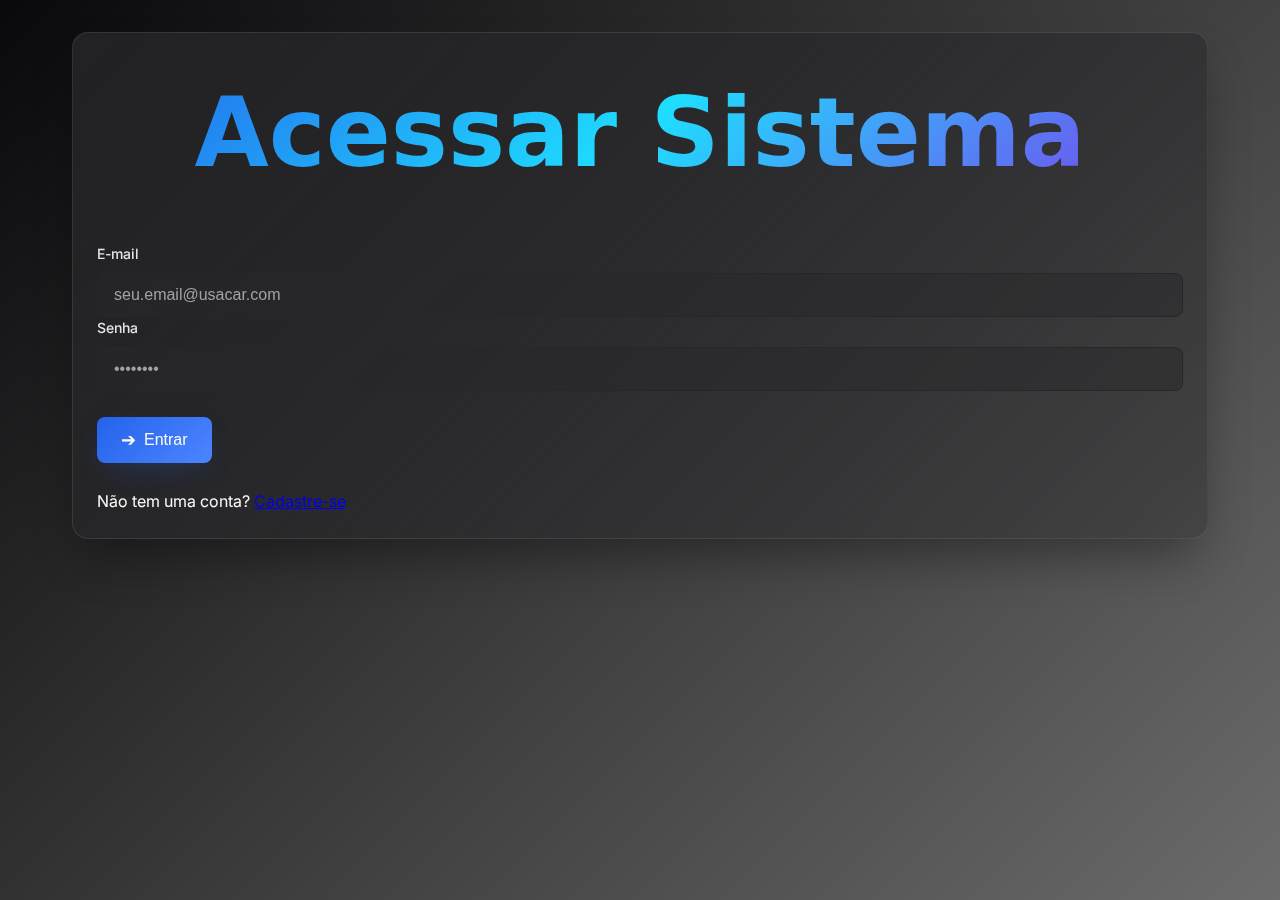
<file: assets/html/index.html>
<!DOCTYPE html>
<html lang="pt-br">

<head>
  <meta charset="UTF-8" />
  <meta name="viewport" content="width=device-width, initial-scale=1.0" />
  <title>USACAR - Página Inicial</title>
  <link rel="stylesheet" href="../css/style.css" />
  <link rel="stylesheet"
    href="https://fonts.googleapis.com/css2?family=Inter:wght@300;400;500;600;700&family=Space+Grotesk:wght@400;500;600;700&display=swap">
  <style>
    body {
      display: flex;
      font-family: 'Inter', sans-serif;
      background-image: url('../img/usarcar5.png');
      background-size: cover;
      background-repeat: no-repeat;
      background-position: center center;
      background-attachment: fixed;
      overflow-x: hidden;
    }

    body.hidden-until-auth {
      display: none;
    }

    .sidebar {
      width: 260px;
      background-color: #1e1e2f;
      color: white;
      height: 100vh;
      padding: 2rem 1rem;
      display: flex;
      flex-direction: column;
      gap: 1rem;
      position: fixed;
      left: 0;
      top: 0;
      overflow-y: auto;
      transition: transform 0.3s ease-in-out;
      z-index: 100;
    }

    .sidebar.hidden {
      transform: translateX(-100%);
    }

    .sidebar h2 {
      font-size: 1.5rem;
      margin-bottom: 2rem;
      text-align: center;
      color: #00d4ff;
    }

    .sidebar a {
      color: white;
      text-decoration: none;
      padding: 0.75rem 1rem;
      border-radius: 8px;
      transition: background-color 0.3s ease;
      font-weight: 500;
      font-family: 'Serif', 'Georgia';
    }

    .sidebar a:hover {
      background-color: #2f2f4f;
    }

    .content {
      margin-left: 260px;
      padding: 2rem;
      flex: 1;
      transition: margin-left 0.3s ease-in-out;
    }

    .content.expanded {
      margin-left: 0;
    }

    .menu-toggle {
      position: fixed;
      top: 1rem;
      left: 1rem;
      width: 40px;
      height: 40px;
      background-color: #1e1e2f;
      color: white;
      border: none;
      border-radius: 8px;
      font-size: 1.5rem;
      cursor: pointer;
      z-index: 200;
      display: flex;
      align-items: center;
      justify-content: center;
      box-shadow: 0 4px 6px rgba(0, 0, 0, 0.3);
    }

    .top-bar {
      position: fixed;
      top: 1rem;
      right: 1rem;
      z-index: 200;
      display: flex;
      align-items: center;
      gap: 1rem;
    }

    #welcome-message {
      color: white;
      font-weight: 500;
      background-color: rgba(30, 30, 47, 0.7);
      padding: 0.5rem 1rem;
      border-radius: 8px;
    }

    #logout-btn {
      padding: 0.5rem 1rem;
      background-color: #ff4d4d;
      color: white;
      border: none;
      border-radius: 8px;
      cursor: pointer;
      font-weight: 600;
      box-shadow: 0 4px 6px rgba(0, 0, 0, 0.3);
      transition: background-color 0.3s ease;
    }

    #logout-btn:hover {
      background-color: #cc0000;
    }

    .confirmation-dialog {
      position: fixed;
      top: 50%;
      left: 50%;
      transform: translate(-50%, -50%);
      background: #1e1e2f;
      color: white;
      padding: 2rem;
      border-radius: 12px;
      box-shadow: 0 10px 25px rgba(0, 0, 0, 0.5);
      z-index: 1000;
      text-align: center;
    }

    .confirmation-dialog.hidden {
      display: none;
    }

    .confirmation-dialog h3 {
      margin-top: 0;
      color: #00d4ff;
    }

    .confirmation-dialog .button-group {
      display: flex;
      gap: 1rem;
      justify-content: center;
      margin-top: 1.5rem;
    }
  </style>
</head>


<body class="hidden-until-auth">
  <button id="menu-toggle-btn" class="menu-toggle">☰</button>

  <div class="top-bar">
    <div id="welcome-message"></div>
    <button id="logout-btn">Sair</button>
  </div>

  <nav id="sidebar" class="sidebar">
    <h2>📁 Menu</h2>
    <a href="../html/cliente.html">Cadastrar Cliente</a>
    <a href="../html/vendedor.html">Cadastrar Vendedor</a>
    <a href="../html/carro.html">Cadastrar Carro</a>
    <a href="venda.html">Cadastrar Venda</a>
    <a href="../html/modelo.html">Cadastrar Modelo</a>
    <a href="../html/marca.html">Cadastrar Marca</a>
    <a href="../html/cor.html">Cadastrar Cor</a>
    <a href="../html/status.html">Cadastrar Status</a>
    <a href="../html/relatorio.html">Relatório de Vendas</a>
    <a href="../html/estoque.html">Estoque De Carros</a>
    <a href="../html/ranking.html">Ranking de Vendas</a>
    <a href="../html/historico-cliente.html">Histórico de Vendas do Cliente</a>
  </nav>

  <div id="main-content" class="content">
    <header>
      <h1 class="main-title">USACAR</h1>
      <h1>Bem-vindo ao sistema USACAR!</h1>
      <div class="divider"></div>
    </header>
    <section>
      <h2>Gerencie seu negócio de forma eficiente</h2>
    </section>
  </div>

  <div id="confirmLogoutModal" class="confirmation-dialog hidden">
    <h3>Confirmar Saída</h3>
    <p>Deseja realmente sair do sistema?</p>
    <div class="button-group">
      <button id="confirmLogoutBtn" class="btn btn-danger">Sim, Sair</button>
      <button id="cancelLogoutBtn" class="btn btn-outline">Cancelar</button>
    </div>
  </div>

  <script>
    // Função para configurar os eventos da página (menu, logout, etc.)
    function setupPageEvents() {
      const menuToggleBtn = document.getElementById('menu-toggle-btn');
      const sidebar = document.getElementById('sidebar');
      const mainContent = document.getElementById('main-content');
      menuToggleBtn.addEventListener('click', () => {
        sidebar.classList.toggle('hidden');
        mainContent.classList.toggle('expanded');
      });

      const logoutBtn = document.getElementById('logout-btn');
      const confirmLogoutModal = document.getElementById('confirmLogoutModal');
      const confirmLogoutBtn = document.getElementById('confirmLogoutBtn');
      const cancelLogoutBtn = document.getElementById('cancelLogoutBtn');
      logoutBtn.addEventListener('click', () => {
        confirmLogoutModal.classList.remove('hidden');
      });
      cancelLogoutBtn.addEventListener('click', () => {
        confirmLogoutModal.classList.add('hidden');
      });
      confirmLogoutBtn.addEventListener('click', () => {
        localStorage.removeItem('usuarioLogado');
        window.location.href = 'login.html';
      });
    }

    // Esta função é executada assim que o script é lido
    (function checkAuth() {
      const usuarioLogadoString = localStorage.getItem('usuarioLogado');

      if (!usuarioLogadoString) {
        window.location.href = 'login.html';
        return;
      }

      try {
        const usuario = JSON.parse(usuarioLogadoString);
        if (usuario && usuario.nome) {
          // Se o utilizador for válido, mostra a página e configura os eventos
          document.body.classList.remove('hidden-until-auth');
          document.getElementById('welcome-message').textContent = `Olá, ${usuario.nome}!`;
          // Espera o resto do HTML carregar para vincular os eventos
          document.addEventListener('DOMContentLoaded', setupPageEvents);
        } else {
          throw new Error("Dados do utilizador inválidos.");
        }
      } catch (error) {
        console.error("Erro de autenticação:", error);
        localStorage.removeItem('usuarioLogado');
        window.location.href = 'login.html';
      }
    })();
  </script>
</body>

</html>
</file>
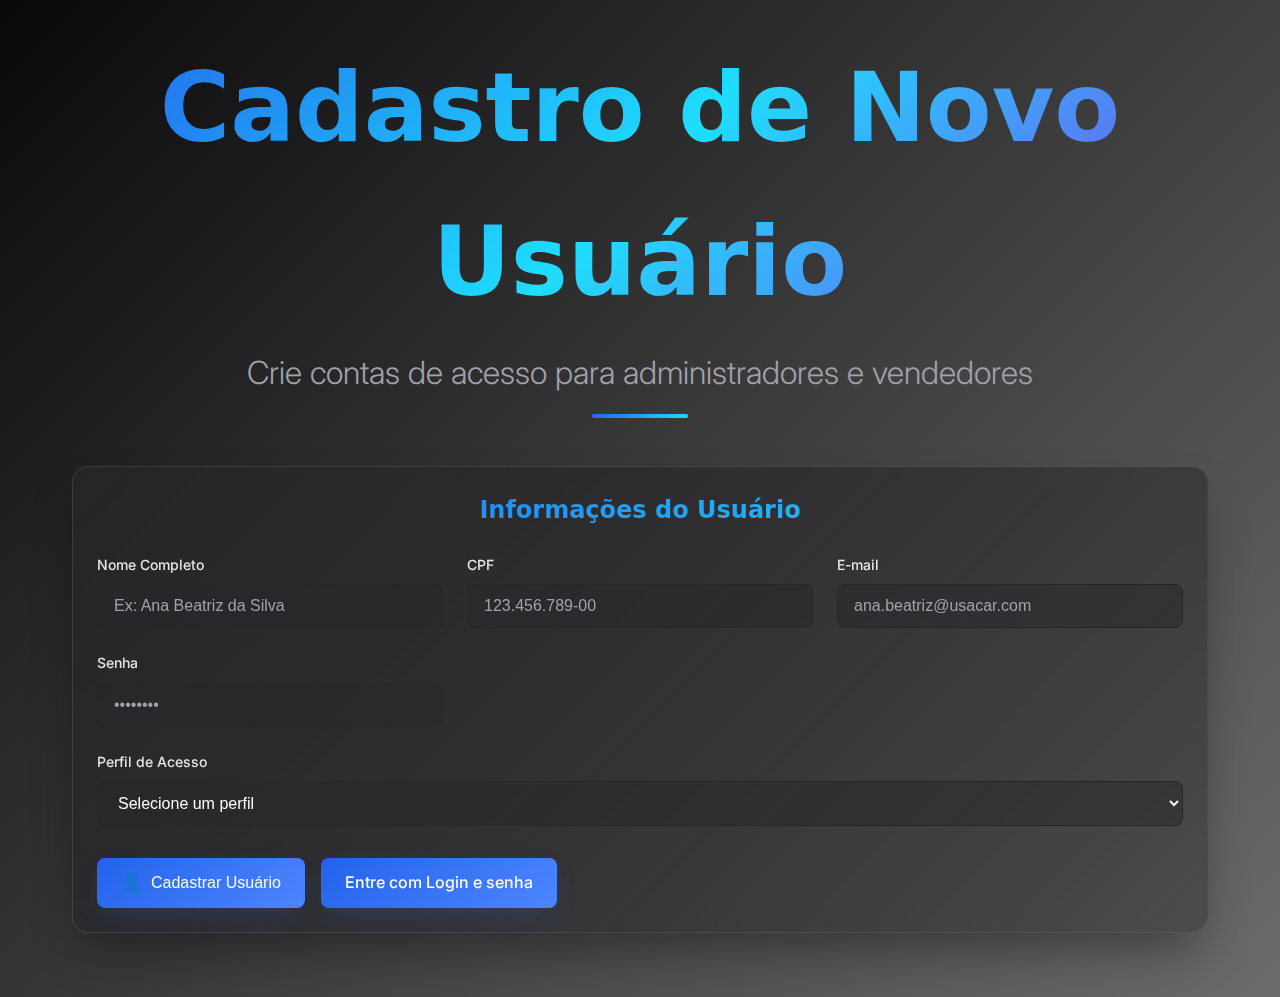
<file: assets/html/cadastroUsuario.html>
<!DOCTYPE html>
<html lang="pt-br">

<head>
    <meta charset="UTF-8" />
    <meta name="viewport" content="width=device-width, initial-scale=1.0" />
    <title>USACAR - Cadastro de Usuário</title>
    <link rel="stylesheet" href="../css/style.css" />
    <link href="https://fonts.googleapis.com/css2?family=Inter:wght@300;400;500;600;700&display=swap"
        rel="stylesheet" />
    <link rel="stylesheet" href="https://cdnjs.cloudflare.com/ajax/libs/font-awesome/6.5.2/css/all.min.css" />
</head>

<body>
    <div class="container">
        <!-- Header -->
        <header class="header">
            <div class="header-content">
                <h1 class="main-title">Cadastro de Novo Usuário</h1>
                <p class="subtitle">Crie contas de acesso para administradores e vendedores</p>
                <div class="divider"></div>
            </div>
        </header>

        <!-- Formulário de Cadastro -->
        <div class="form-card glass-card">
            <div class="card-header">
                <h2 class="card-title">Informações do Usuário</h2>
            </div>
            <div class="card-content">
                <form id="cadastroForm">
                    <div class="form-grid">
                        <div class="form-group">
                            <label for="nome">Nome Completo</label>
                            <input type="text" id="nome" placeholder="Ex: Ana Beatriz da Silva" required />
                        </div>
                        <div class="form-group">
                            <label for="cpf">CPF</label>
                            <input type="text" id="cpf" placeholder="123.456.789-00" required />
                        </div>
                        <div class="form-group">
                            <label for="email">E-mail</label>
                            <input type="email" id="email" placeholder="ana.beatriz@usacar.com" required />
                        </div>
                        <div class="form-group">
                            <label for="senha">Senha</label>
                            <input type="password" id="senha" placeholder="••••••••" required />
                        </div>
                        <div class="form-group" style="grid-column: 1 / -1;">
                            <label for="perfil">Perfil de Acesso</label>
                            <select id="perfil" required class="form-control">
                                <option value="">Selecione um perfil</option>
                                <option value="ADMIN">Administrador (ADMIN)</option>
                                <option value="VENDEDOR">Vendedor (VENDEDOR)</option>
                            </select>
                        </div>
                    </div>
                    <div class="button-group">
                        <button type="submit" class="btn btn-primary glow-button">
                            <span class="btn-icon">👤</span> Cadastrar Usuário
                        </button>
                        <a class="btn btn-primary glow-button" href="login.html">Entre com Login e senha</a>
                    </div>

                </form>
            </div>
        </div>
    </div>

    <!-- Toast de Notificação -->
    <div id="notification" class="notification hidden"></div>

    <script src="../js/cadastroUsuario.js"></script>
</body>

</html>
</file>
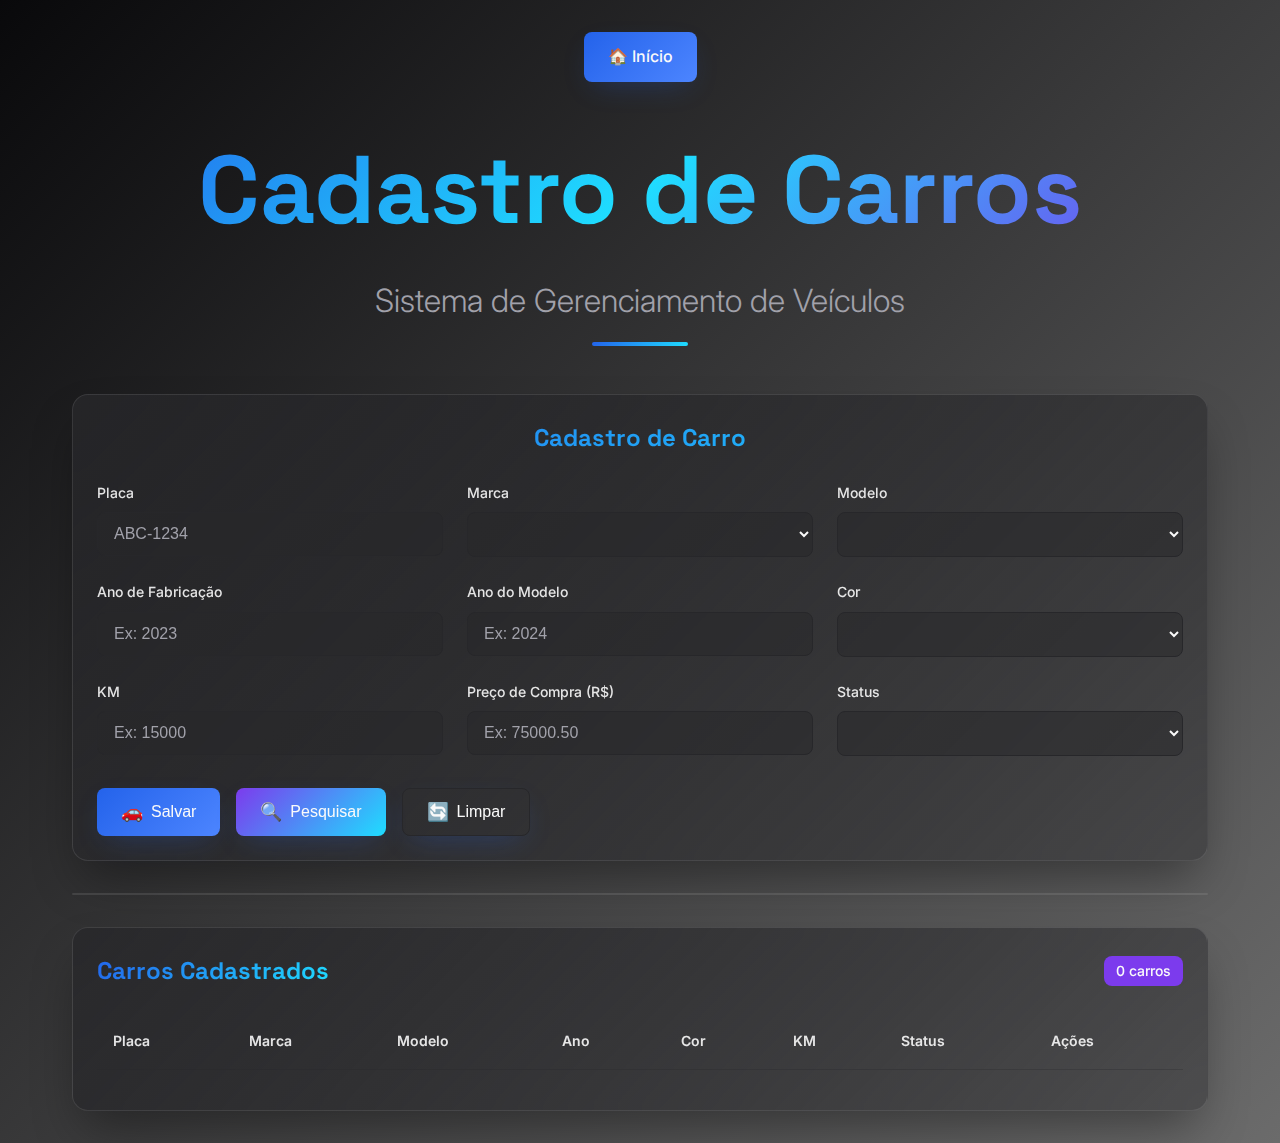
<file: assets/html/carro.html>
<!DOCTYPE html>
<html lang="pt-br">

<head>
  <meta charset="UTF-8" />
  <meta name="viewport" content="width=device-width, initial-scale=1.0" />
  <title>USACAR - Cadastro de Carros</title>
  <link rel="stylesheet" href="../css/style.css" />
  <link rel="stylesheet" href="https://cdnjs.cloudflare.com/ajax/libs/font-awesome/6.5.2/css/all.min.css"
    xintegrity="sha512-SnH5WK+bZxgPHs44uWIX+LLJAJ9I4YyT+9D3WzN1/9Pj5xVlV1B5V1b5Z5G4vVwY5oY5i125iA=="
    crossorigin="anonymous" referrerpolicy="no-referrer" />
  <link
    href="https://fonts.googleapis.com/css2?family=Inter:wght@300;400;500;600;700&family=Space+Grotesk:wght@400;500;600;700&display=swap"
    rel="stylesheet" />
</head>

<body>
  <div class="container">
    <header class="header">
      <nav class="tabs">
        <a class="btn btn-primary glow-button" href="index.html">🏠 Início</a>
      </nav>
      <div class="header-content">
        <h1 class="main-title">Cadastro de Carros</h1>
        <p class="subtitle">Sistema de Gerenciamento de Veículos</p>
        <div class="divider"></div>
      </div>
    </header>

    <div class="form-card glass-card">
      <div class="card-header">
        <h2 class="card-title">Cadastro de Carro</h2>
      </div>
      <div class="card-content">
        <form id="carroForm">
          <input type="hidden" id="carroId">
          <div class="form-grid">
            <div class="form-group">
              <label for="placa">Placa</label>
              <input type="text" id="placa" placeholder="ABC-1234" required />
            </div>
            <div class="form-group">
              <label for="marcaId">Marca</label>
              <select id="marcaId" required class="form-control"></select>
            </div>
            <div class="form-group">
              <label for="modeloId">Modelo</label>
              <select id="modeloId" required class="form-control"></select>
            </div>
            <div class="form-group">
              <label for="anoFabricacao">Ano de Fabricação</label>
              <input type="number" id="anoFabricacao" placeholder="Ex: 2023" required />
            </div>
            <div class="form-group">
              <label for="anoModelo">Ano do Modelo</label>
              <input type="number" id="anoModelo" placeholder="Ex: 2024" required />
            </div>
            <div class="form-group">
              <label for="corId">Cor</label>
              <select id="corId" required class="form-control"></select>
            </div>
            <div class="form-group">
              <label for="km">KM</label>
              <input type="number" id="km" placeholder="Ex: 15000" required />
            </div>
            <div class="form-group">
              <label for="precoCompra">Preço de Compra (R$)</label>
              <input type="number" id="precoCompra" step="0.01" placeholder="Ex: 75000.50" required />
            </div>
            <div class="form-group">
              <label for="statusId">Status</label>
              <select id="statusId" required class="form-control"></select>
            </div>
          </div>

          <div class="button-group">
            <button type="submit" class="btn btn-primary glow-button" id="salvarBtn">
              <span class="btn-icon">🚗</span> Salvar
            </button>
            <button type="button" class="btn btn-secondary glow-button" onclick="buscarCarros()">
              <span class="btn-icon">🔍</span> Pesquisar
            </button>
            <button type="button" class="btn btn-outline glow-button" onclick="limparFormulario()">
              <span class="btn-icon">🔄</span> Limpar
            </button>
          </div>
        </form>
      </div>
    </div>
    <div class="form-card glass-card">
    </div>

    <div class="table-card glass-card">
      <div class="card-header">
        <div class="table-header">
          <h2 class="card-title">Carros Cadastrados</h2>
          <div class="badge" id="carroCount">0 carros</div>
        </div>
      </div>
      <div class="card-content">
        <div class="tabela-carros">
          <table id="carrosTable">
            <thead>
              <tr>
                <th>Placa</th>
                <th>Marca</th>
                <th>Modelo</th>
                <th>Ano</th>
                <th>Cor</th>
                <th>KM</th>
                <th>Status</th>
                <th>Ações</th>
              </tr>
            </thead>
            <tbody></tbody>
          </table>
          <div id="emptyState" class="empty-state" style="display: none;">
            <div class="empty-icon">🚘</div>
            <h3>Nenhum carro encontrado</h3>
            <p>Cadastre um novo carro para começar</p>
          </div>
        </div>
        <div class="pagination" id="pagination"></div>
      </div>
    </div>
  </div>

  <div id="historicoModal" class="modal-backdrop hidden">
    <div class="modal-dialog">
      <h2 class="card-title">Histórico de Status do Carro</h2>
      <div class="card-content">
        <div class="table-wrapper">
          <table class="w-full">
            <thead>
              <tr>
                <th class="text-left">Data/Hora</th>
                <th class="text-left">Status Anterior</th>
                <th class="text-left">Novo Status</th>
                <th class="text-left">Usuário</th>
              </tr>
            </thead>
            <tbody id="historicoTableBody">
            </tbody>
          </table>
        </div>
      </div>
      <br />
      <div class="button-group mt-4 flex justify-end">
        <button id="closeHistoricoBtn" class="btn btn-outline glow-button">Fechar</button>
      </div>
    </div>
  </div>

  <div id="notification" class="notification hidden"></div>

  <script src="../js/carro.js"></script>
</body>

</html>
</file>
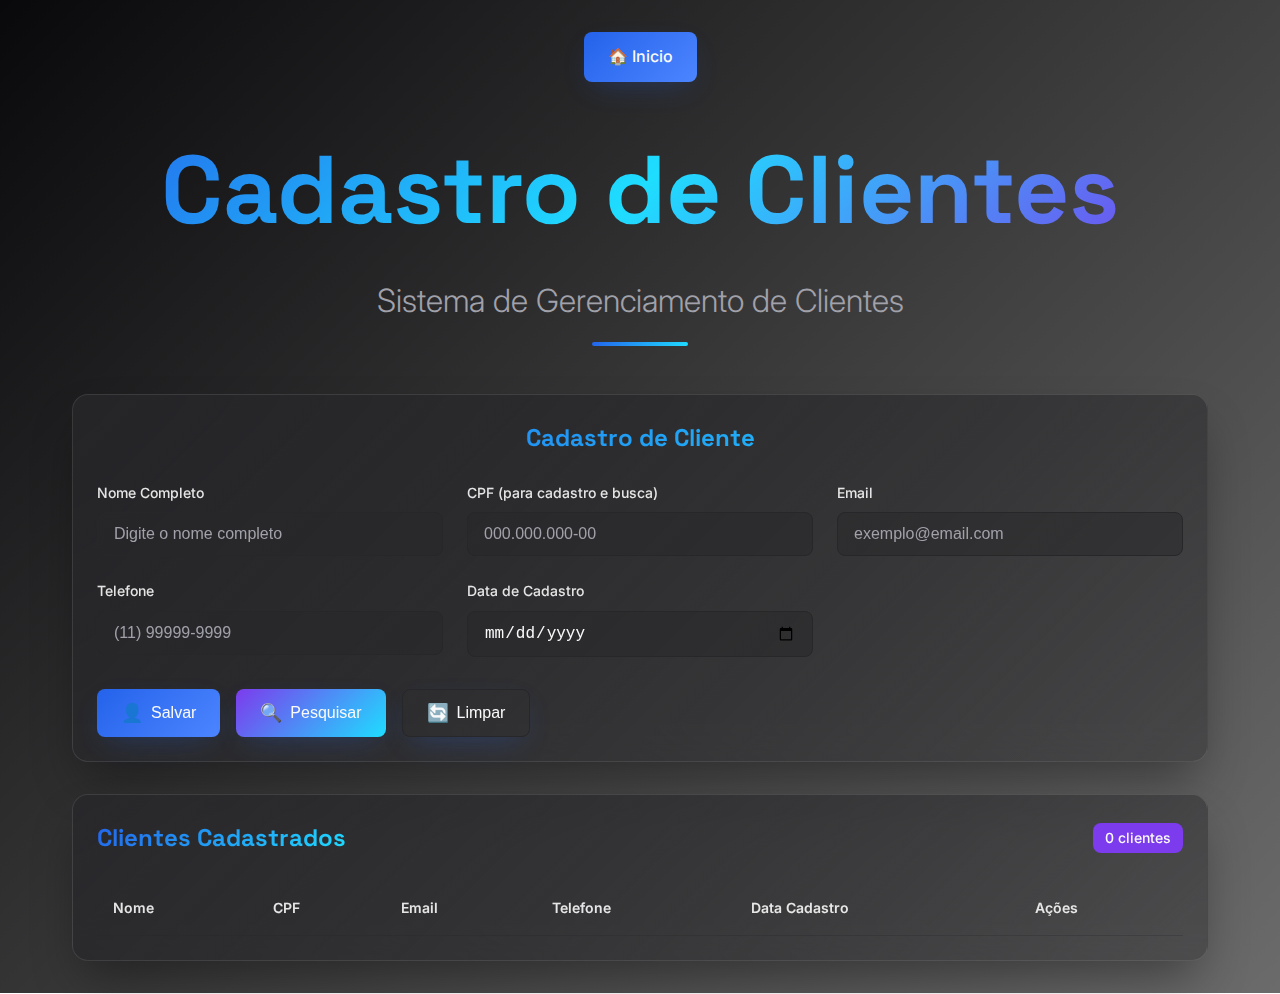
<file: assets/html/cliente.html>
<!DOCTYPE html>
<html lang="pt-br">

<head>
    <meta charset="UTF-8">
    <meta name="viewport" content="width=device-width, initial-scale=1.0">
    <title>USACAR - Sistema de Gerenciamento</title>
    <link rel="stylesheet" href="../css/style.css">
    <link rel="stylesheet"
        href="https://fonts.googleapis.com/css2?family=Inter:wght@300;400;500;600;700&family=Space+Grotesk:wght@400;500;600;700&display=swap">
</head>

<body>
    <div class="container">
        <!-- Aba: Clientes -->
        <div id="clientesTab" class="tab-content">
        </div>

        <!-- Aba: Relatório -->
        <div id="relatorioTab" class="tab-content hidden">
            <div class="form-card glass-card">
                <div class="card-header">
                    <h2 class="card-title">Relatório de Vendas por Vendedor</h2>
                </div>
                <div class="card-content">
                    <form id="relatorioForm" onsubmit="gerarRelatorio(event)">
                        <div class="form-grid">
                            <div class="form-group">
                                <label for="dataInicio">Data Início</label>
                                <input type="date" id="dataInicio" required>
                            </div>
                            <div class="form-group">
                                <label for="dataFim">Data Fim</label>
                                <input type="date" id="dataFim">
                            </div>
                        </div>
                        <div class="button-group">
                            <button type="submit" class="btn btn-primary glow-button">📄 Gerar Relatório</button>
                        </div>
                    </form>
                </div>
            </div>

            <div class="table-card glass-card">
                <div class="card-header">
                    <h2 class="card-title">Resultado</h2>
                </div>
                <div class="card-content">
                    <div class="table-wrapper">
                        <table id="relatorioTable">
                            <thead>
                                <tr>
                                    <th>Vendedor</th>
                                    <th>Quantidade de Vendas</th>
                                    <th>Valor Total Vendido</th>
                                    <th>Comissão Recebida</th>
                                </tr>
                            </thead>
                            <tbody>
                                
                            </tbody>
                        </table>
                    </div>
                </div>
            </div>
        </div>

        <!-- Header -->
        <header class="header">
            <!-- Navigation Tabs -->
            <nav class="tabs">
                <a class="btn btn-primary glow-button" href="index.html">🏠 Inicio</a>
            </nav>
            <div class="header-content">
                <h1 class="main-title">Cadastro de Clientes</h1>
                <p class="subtitle">Sistema de Gerenciamento de Clientes</p>
                <div class="divider"></div>
            </div>
        </header>

        <!-- Form Card -->
        <div class="form-card glass-card">
            <div class="card-header">
                <h2 class="card-title">Cadastro de Cliente</h2>
            </div>
            <div class="card-content">
                <form id="clienteForm">
                    <input type="hidden" id="id"> <!-- Corrigido -->

                    <div class="form-grid">
                        <div class="form-group">
                            <label for="nome">Nome Completo</label>
                            <input type="text" id="nome" placeholder="Digite o nome completo" required>
                        </div>

                        <div class="form-group">
                            <label for="cpf">CPF (para cadastro e busca)</label>
                            <input type="text" id="cpf" placeholder="000.000.000-00" required>
                        </div>

                        <div class="form-group">
                            <label for="email">Email</label>
                            <input type="email" id="email" placeholder="exemplo@email.com" required>
                        </div>

                        <div class="form-group">
                            <label for="telefone">Telefone</label>
                            <input type="text" id="telefone" placeholder="(11) 99999-9999" required>
                        </div>

                        <div class="form-group">
                            <label for="dataCadastro">Data de Cadastro</label>
                            <input type="date" id="dataCadastro" required>
                        </div>
                    </div>

                    <div class="button-group">
                        <button type="submit" class="btn btn-primary glow-button">
                            <span class="btn-icon">👤</span>
                            Salvar
                        </button>
                        <button type="button" class="btn btn-secondary glow-button" onclick="searchCliente()">
                            <span class="btn-icon">🔍</span>
                            Pesquisar
                        </button>
                        <button type="button" class="btn btn-outline glow-button" onclick="clearForm()">
                            <span class="btn-icon">🔄</span>
                            Limpar
                        </button>
                    </div>
                </form>
            </div>
        </div>

        <!-- Table Card -->
        <div class="table-card glass-card">
            <div class="card-header">
                <div class="table-header">
                    <h2 class="card-title">Clientes Cadastrados</h2>
                    <div class="badge" id="clienteCount">0 clientes</div>
                </div>
            </div>
            <div class="card-content">
                <div class="table-wrapper">
                    <table id="clientesTable">
                        <thead>
                            <tr>
                                <th>Nome</th>
                                <th>CPF</th>
                                <th>Email</th>
                                <th>Telefone</th>
                                <th>Data Cadastro</th>
                                <th>Ações</th>
                            </tr>
                        </thead>
                        <tbody>
                        </tbody>
                    </table>
                    <div id="emptyState" class="empty-state">
                        <div class="empty-icon">👥</div>
                        <h3>Nenhum cliente encontrado</h3>
                        <p>Cadastre o primeiro cliente para começar</p>
                    </div>
                </div>
            </div>
        </div>
    </div>
    <div id="confirmModal" class="confirmation-dialog hidden">
        <h3>Confirmar exclusão</h3>
        <p>Tem certeza que deseja excluir este cliente?</p>
        <div class="button-group">
            <button id="confirmYes" class="btn btn-danger glow-button">Confirmar</button>
            <button id="confirmNo" class="btn btn-outline glow-button">Cancelar</button>
        </div>
    </div>


    <div id="notification" class="notification hidden"></div>

    <script src="../js/cliente.js"></script>
</body>

</html>
</file>
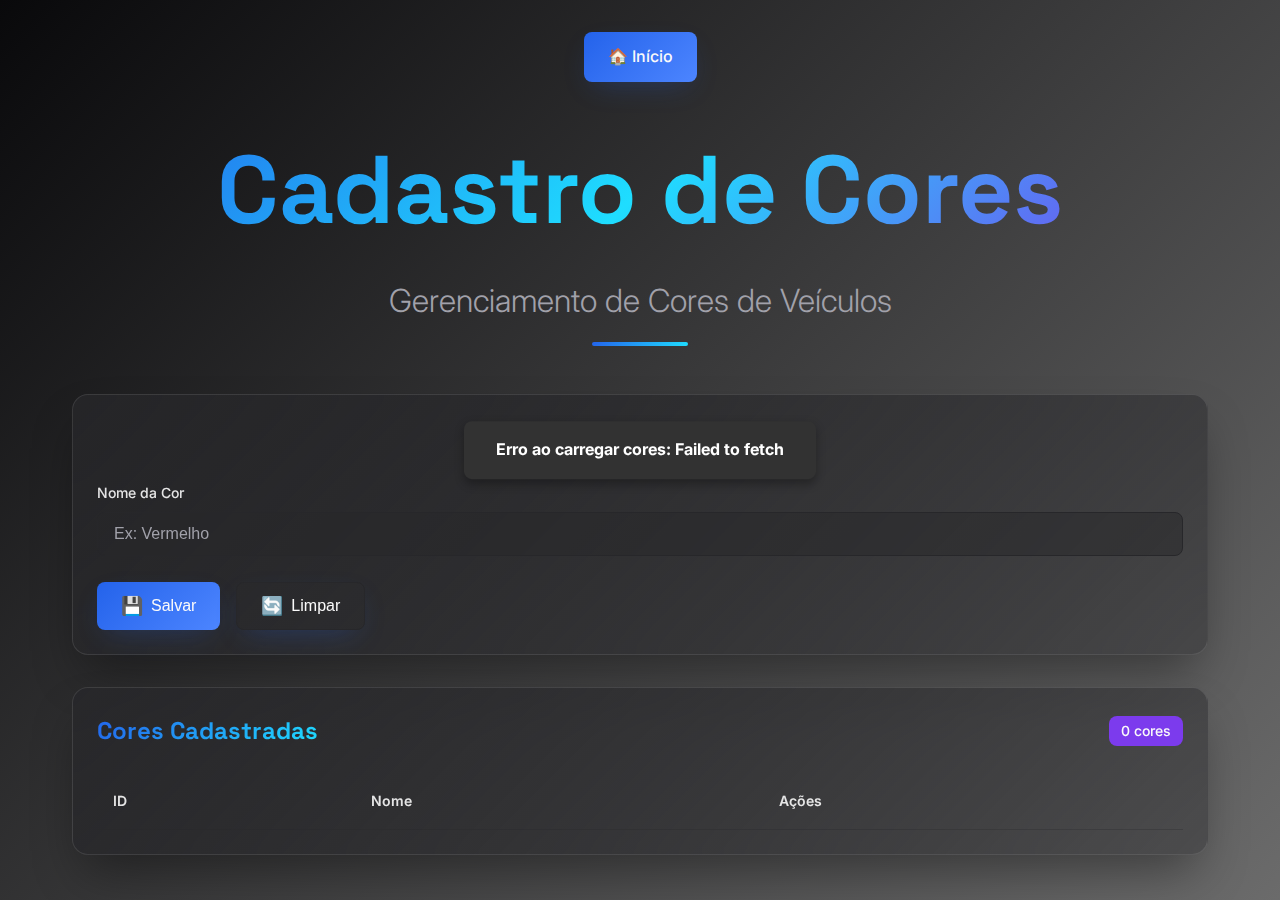
<file: assets/html/cor.html>
<!DOCTYPE html>
<html lang="pt-br">

<head>
    <meta charset="UTF-8">
    <meta name="viewport" content="width=device-width, initial-scale=1.0">
    <title>USACAR - Cadastro de Cores</title>

    <link rel="stylesheet" href="../css/style.css">

    <link rel="stylesheet"
        href="https://fonts.googleapis.com/css2?family=Inter:wght@300;400;500;600;700&family=Space+Grotesk:wght@400;500;600;700&display=swap">

    <link rel="stylesheet" href="https://cdnjs.cloudflare.com/ajax/libs/font-awesome/6.5.2/css/all.min.css"
        xintegrity="sha512-SnH5WK+bZxgPHs44uWIX+LLJAJ9I4YyT+9D3WzN1/9Pj5xVlV1B5V1b5Z5G4vVwY5oY5i125iA=="
        crossorigin="anonymous" referrerpolicy="no-referrer" />
</head>

<body>
    <div class="container">
        <!-- Cabeçalho -->
        <header class="header">
            <nav class="tabs">
                <a class="btn btn-primary glow-button" href="index.html">🏠 Início</a>
            </nav>
            <div class="header-content">
                <h1 class="main-title">Cadastro de Cores</h1>
                <p class="subtitle">Gerenciamento de Cores de Veículos</p>
                <div class="divider"></div>
            </div>
        </header>

        <!-- Formulário de Cadastro/Edição -->
        <div class="form-card glass-card">
            <div class="card-header">
                <h2 class="card-title">Cadastrar/Editar Cor</h2>
            </div>
            <div class="card-content">
                <form id="corForm">
                    <input type="hidden" id="corId">
                    <div class="form-grid-single">
                        <div class="form-group">
                            <label for="nome">Nome da Cor</label>
                            <input type="text" id="nome" placeholder="Ex: Vermelho" required>
                        </div>
                    </div>
                    <br />
                    <div class="button-group">
                        <button type="submit" class="btn btn-primary glow-button">
                            <span class="btn-icon">💾</span> Salvar
                        </button>
                        <button type="button" class="btn btn-outline glow-button" onclick="limparFormulario()">
                            <span class="btn-icon">🔄</span> Limpar
                        </button>
                    </div>
                </form>
            </div>
        </div>

        <!-- Tabela de Cores -->
        <div class="table-card glass-card">
            <div class="card-header">
                <div class="table-header">
                    <h2 class="card-title">Cores Cadastradas</h2>
                    <div class="badge" id="corCount">0 cores</div>
                </div>
            </div>
            <div class="card-content">
                <div class="table-wrapper">
                    <table id="coresTable">
                        <thead>
                            <tr>
                                <th>ID</th>
                                <th>Nome</th>
                                <th>Ações</th>
                            </tr>
                        </thead>
                        <tbody>
                            <!-- Dados serão inseridos aqui pelo JavaScript -->
                        </tbody>
                    </table>
                    <div id="emptyState" class="empty-state">
                        <div class="empty-icon">🎨</div>
                        <h3>Nenhuma cor encontrada</h3>
                        <p>Cadastre uma nova cor para começar</p>
                    </div>
                </div>
            </div>
        </div>
    </div>

    <!-- Modal de Confirmação -->
    <div id="confirmModal" class="confirmation-dialog hidden">
        <h3>Confirmar exclusão</h3>
        <p>Tem certeza que deseja excluir esta cor?</p>
        <div class="button-group">
            <button id="confirmYes" class="btn btn-danger glow-button">Confirmar</button>
            <button id="confirmNo" class="btn btn-outline glow-button">Cancelar</button>
        </div>
    </div>

    <!-- Toast de Notificação -->
    <div id="notification" class="notification hidden"></div>

    <script src="../js/cor.js"></script>
</body>

</html>
</file>
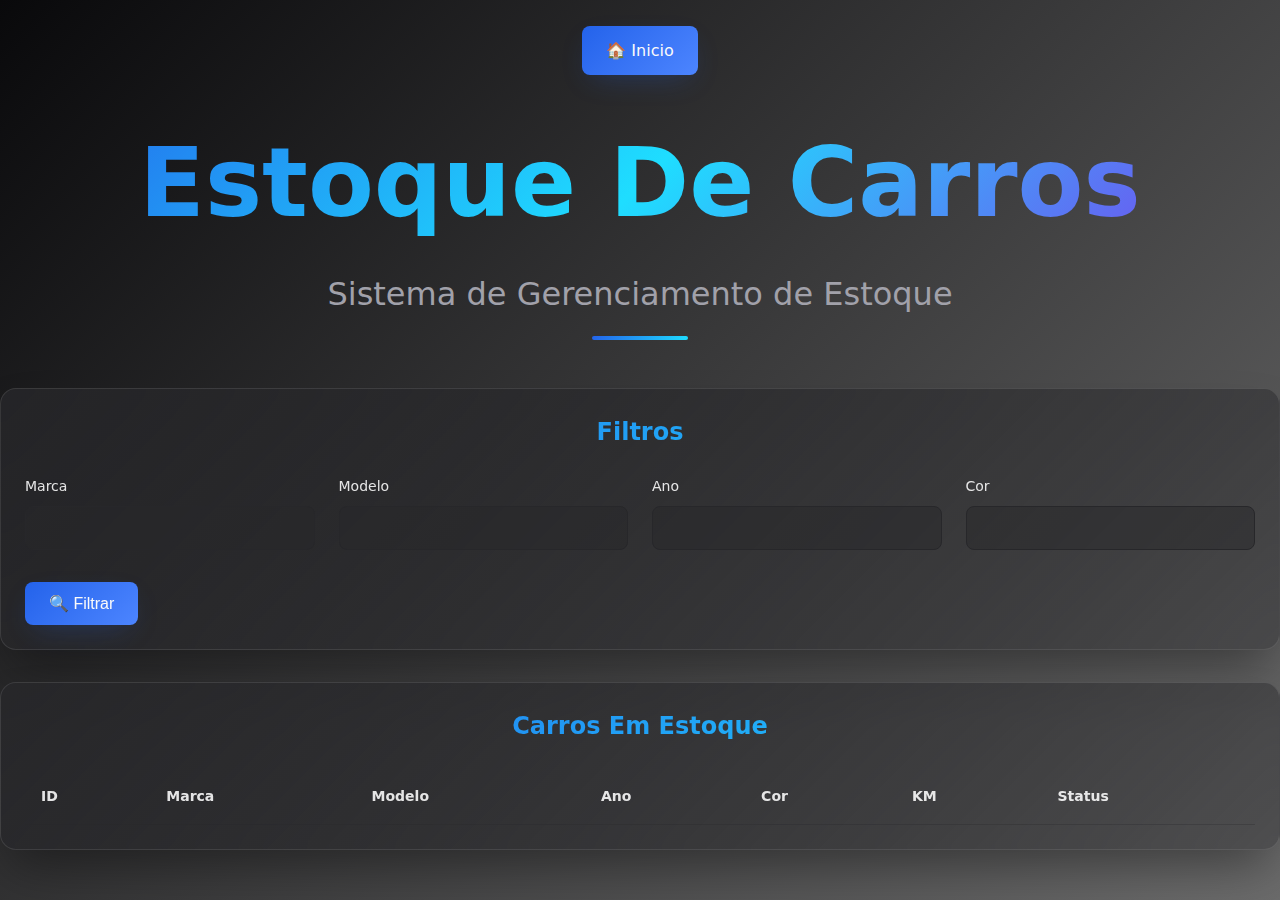
<file: assets/html/estoque.html>
<!DOCTYPE html>
<html lang="pt-br">

<head>
    <meta charset="UTF-8" />
    <meta name="viewport" content="width=device-width, initial-scale=1.0" />
    <title>Estoque de Carros</title>
    <link rel="stylesheet" href="../css/style.css" />
</head>

<body>
    <header class="header">
        <!-- Navigation Tabs -->
        <br />
        <nav class="tabs">
            <a class="btn btn-primary glow-button" href="../html/index.html">🏠 Inicio</a>
        </nav>
        <div class="header-content">
            <h1 class="main-title">Estoque De Carros</h1>
            <p class="subtitle">Sistema de Gerenciamento de Estoque</p>
            <div class="divider"></div>
        </div>
    </header>


    <div class="form-card glass-card">
        <div class="card-header">
            <h2 class="card-title">Filtros</h2>
        </div>
        <div class="card-content">
            <form id="filtroForm" onsubmit="filtrarEstoque(event)">
                <div class="form-grid">
                    <div class="form-group">
                        <label for="marca">Marca</label>
                        <input type="text" id="marca" />
                    </div>
                    <div class="form-group">
                        <label for="modelo">Modelo</label>
                        <input type="text" id="modelo" />
                    </div>
                    <div class="form-group">
                        <label for="ano">Ano</label>
                        <input type="number" id="anoFabricacao" />
                    </div>
                    <div class="form-group">
                        <label for="cor">Cor</label>
                        <input type="text" id="cor" />
                    </div>
                </div>
                <div class="button-group">
                    <button type="submit" class="btn btn-primary glow-button">🔍 Filtrar</button>
                </div>
            </form>
        </div>
    </div>

    <div class="table-card glass-card">
        <div class="card-header">
            <h2 class="card-title">Carros Em Estoque</h2>
        </div>
        <div class="card-content">
            <div class="table-wrapper">
                <table id="estoqueTable">
                    <thead>
                        <tr>
                            <th>ID</th>
                            <th>Marca</th>
                            <th>Modelo</th>
                            <th>Ano</th>
                            <th>Cor</th>
                            <th>KM</th>
                            <th>Status</th>
                        </tr>
                    </thead>
                    <tbody></tbody>
                </table>
            </div>
        </div>
    </div>

    <script src="../js/estoque.js"></script>
</body>

</html>
</file>
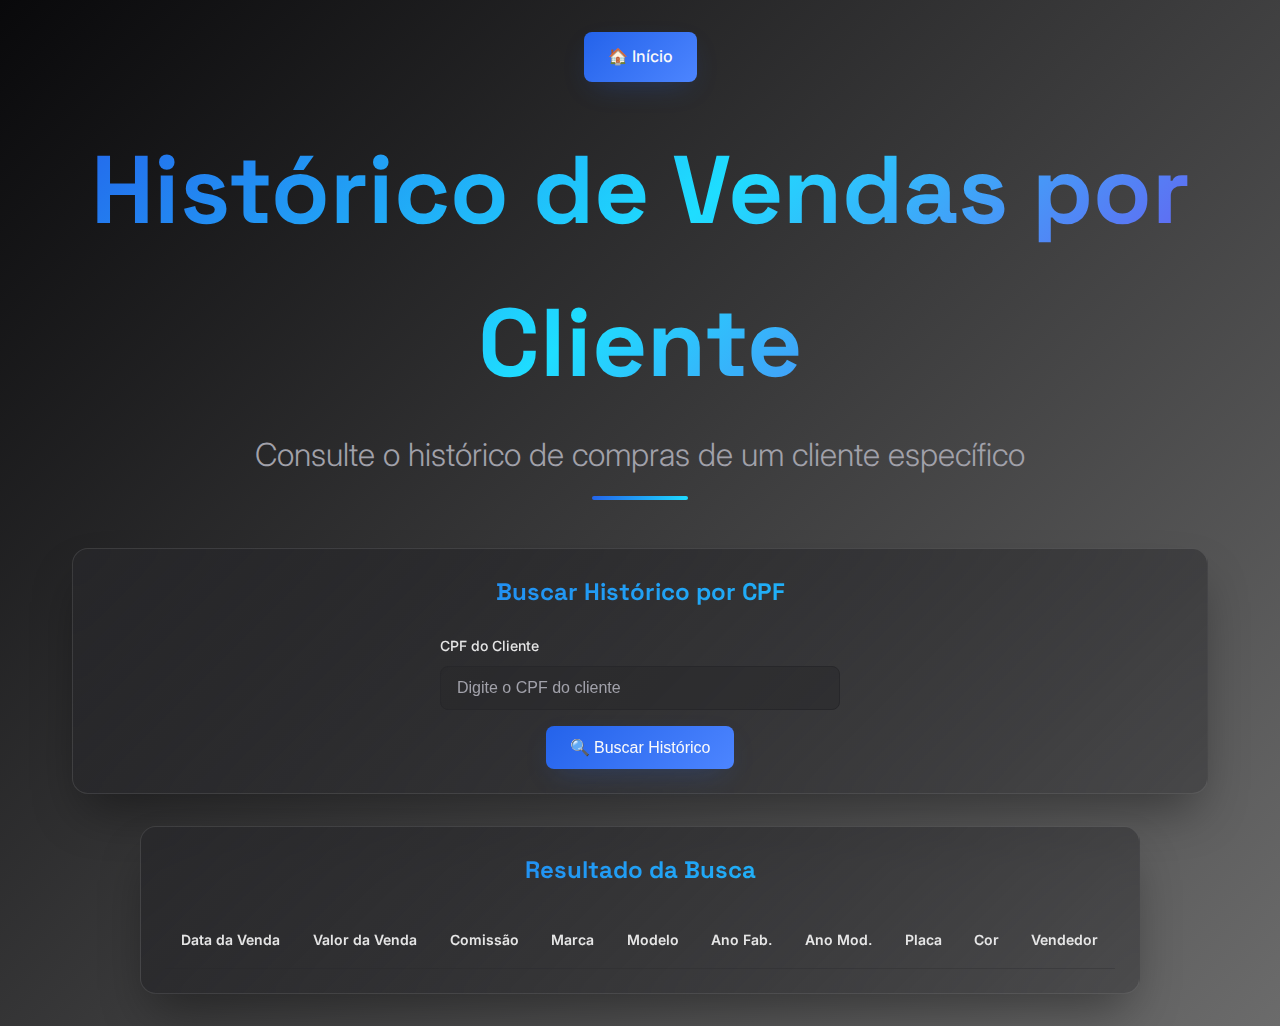
<file: assets/html/historico-cliente.html>
<!DOCTYPE html>
<html lang="pt-br">

<head>
    <meta charset="UTF-8" />
    <meta name="viewport" content="width=device-width, initial-scale=1" />
    <title>Histórico de Vendas do Cliente</title>
    <link rel="stylesheet" href="../css/style.css" />
    <link rel="stylesheet"
        href="https://fonts.googleapis.com/css2?family=Inter:wght@300;400;500;600;700&family=Space+Grotesk:wght@400;500;600;700&display=swap">
</head>

<body>
    <div class="container">
        <header class="header">
            <nav class="tabs">
                <a class="btn btn-primary glow-button" href="../html/index.html">🏠 Início</a>
            </nav>
            <div class="header-content">
                <h1 class="main-title">Histórico de Vendas por Cliente</h1>
                <p class="subtitle">Consulte o histórico de compras de um cliente específico</p>
                <div class="divider"></div>
            </div>
        </header>

        <div class="form-card glass-card">
            <div class="card-header">
                <h2 class="card-title">Buscar Histórico por CPF</h2>
            </div>
            <div class="card-content">
                <form id="historicoForm">
                    <div class="form-grid" style="max-width: 400px; margin: auto;">
                        <div class="form-group">
                            <label for="clienteCpf">CPF do Cliente</label>
                            <input type="text" id="clienteCpf" required placeholder="Digite o CPF do cliente"
                                maxlength="14" oninput="mascaraCpf(this)" />
                        </div>
                    </div>
                    <div class="button-group" style="justify-content: center; margin-top: 1rem;">
                        <button type="submit" class="btn btn-primary glow-button">🔍 Buscar Histórico</button>
                    </div>
                </form>
            </div>
        </div>

        <div class="table-card glass-card" style="max-width: 1000px; margin: auto;">
            <div class="card-header">
                <h2 class="card-title">Resultado da Busca</h2>
            </div>
            <div class="card-content">
                <div class="table-wrapper">
                    <table id="historicoTable">
                        <thead>
                            <tr>
                                <th>Data da Venda</th>
                                <th>Valor da Venda</th>
                                <th>Comissão</th>
                                <th>Marca</th>
                                <th>Modelo</th>
                                <th>Ano Fab.</th>
                                <th>Ano Mod.</th>
                                <th>Placa</th>
                                <th>Cor</th>
                                <th>Vendedor</th>
                            </tr>
                        </thead>
                        <tbody></tbody>
                    </table>
                </div>
            </div>
        </div>
    </div>

    <div id="notification" class="notification hidden"></div>

    <script src="../js/historico-cliente.js"></script>
</body>

</html>
</file>
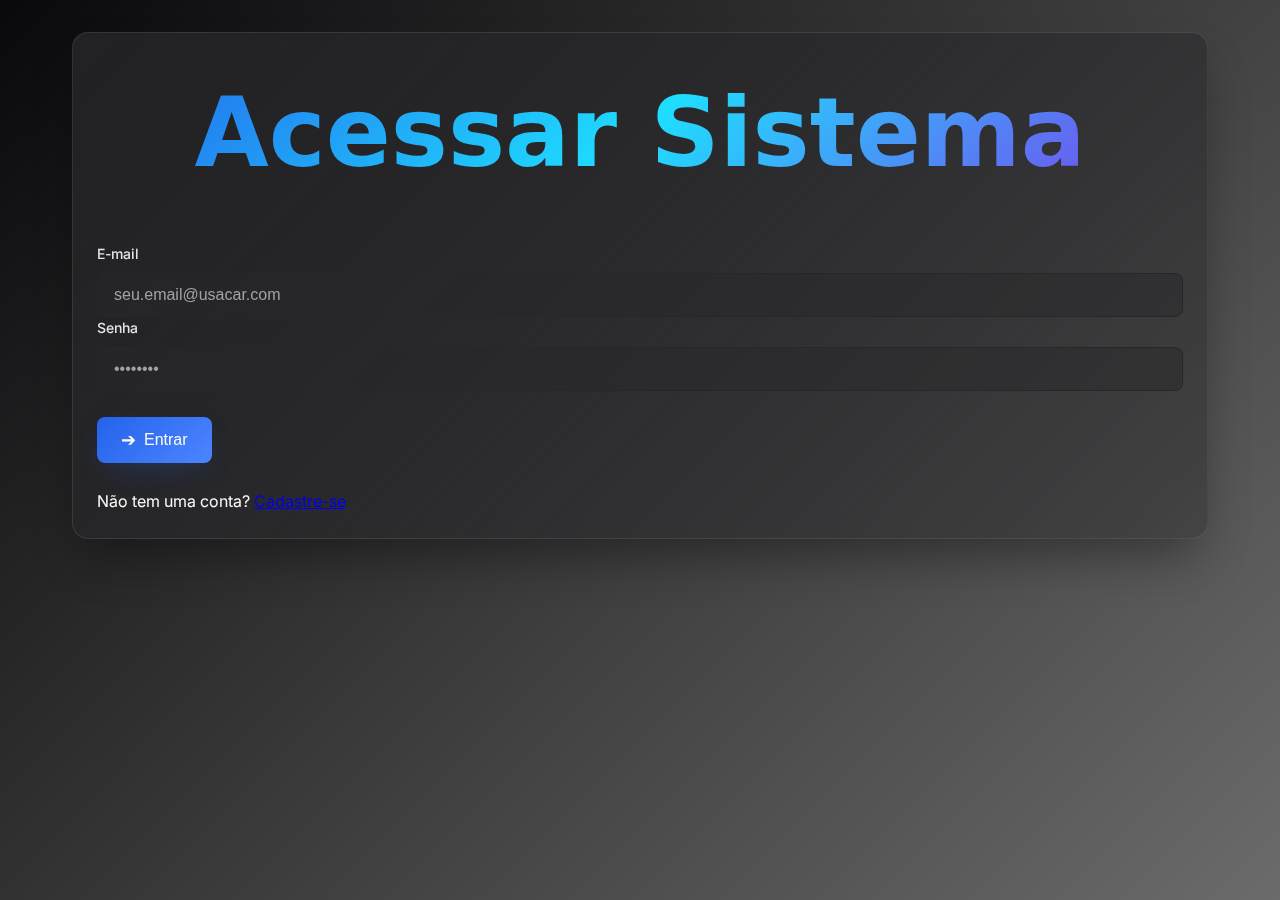
<file: assets/html/login.html>
<!DOCTYPE html>
<html lang="pt-br">

<head>
    <meta charset="UTF-8" />
    <meta name="viewport" content="width=device-width, initial-scale=1.0" />
    <title>USACAR - Login</title>
    <link rel="stylesheet" href="../css/style.css" />
    <link href="https://fonts.googleapis.com/css2?family=Inter:wght@300;400;500;600;700&display=swap"
        rel="stylesheet" />
    <link rel="stylesheet" href="https://cdnjs.cloudflare.com/ajax/libs/font-awesome/6.5.2/css/all.min.css" />
</head>

<body>
    <div class="container login-container">
        <!-- Formulário de Login -->
        <div class="form-card glass-card">
            <div class="card-header">
                <h1 class="main-title">Acessar Sistema</h1>
            </div>
            <div class="card-content">
                <form id="loginForm">
                    <div class="form-group">
                        <label for="email">E-mail</label>
                        <input type="email" id="email" placeholder="seu.email@usacar.com" required />
                    </div>
                    <div class="form-group">
                        <label for="senha">Senha</label>
                        <input type="password" id="senha" placeholder="••••••••" required />
                    </div>
                    <br />
                    <div class="button-group">
                        <button type="submit" class="btn btn-primary glow-button">
                            <span class="btn-icon">➔</span> Entrar
                        </button>
                    </div>
                    <br />
                    <div class="form-footer">
                        <p>Não tem uma conta? <a href="cadastroUsuario.html">Cadastre-se</a></p>
                    </div>
                </form>
            </div>
        </div>
    </div>

    <!-- Toast de Notificação -->
    <div id="notification" class="notification hidden"></div>

    <script src="../js/login.js"></script>
</body>

</html>
</file>
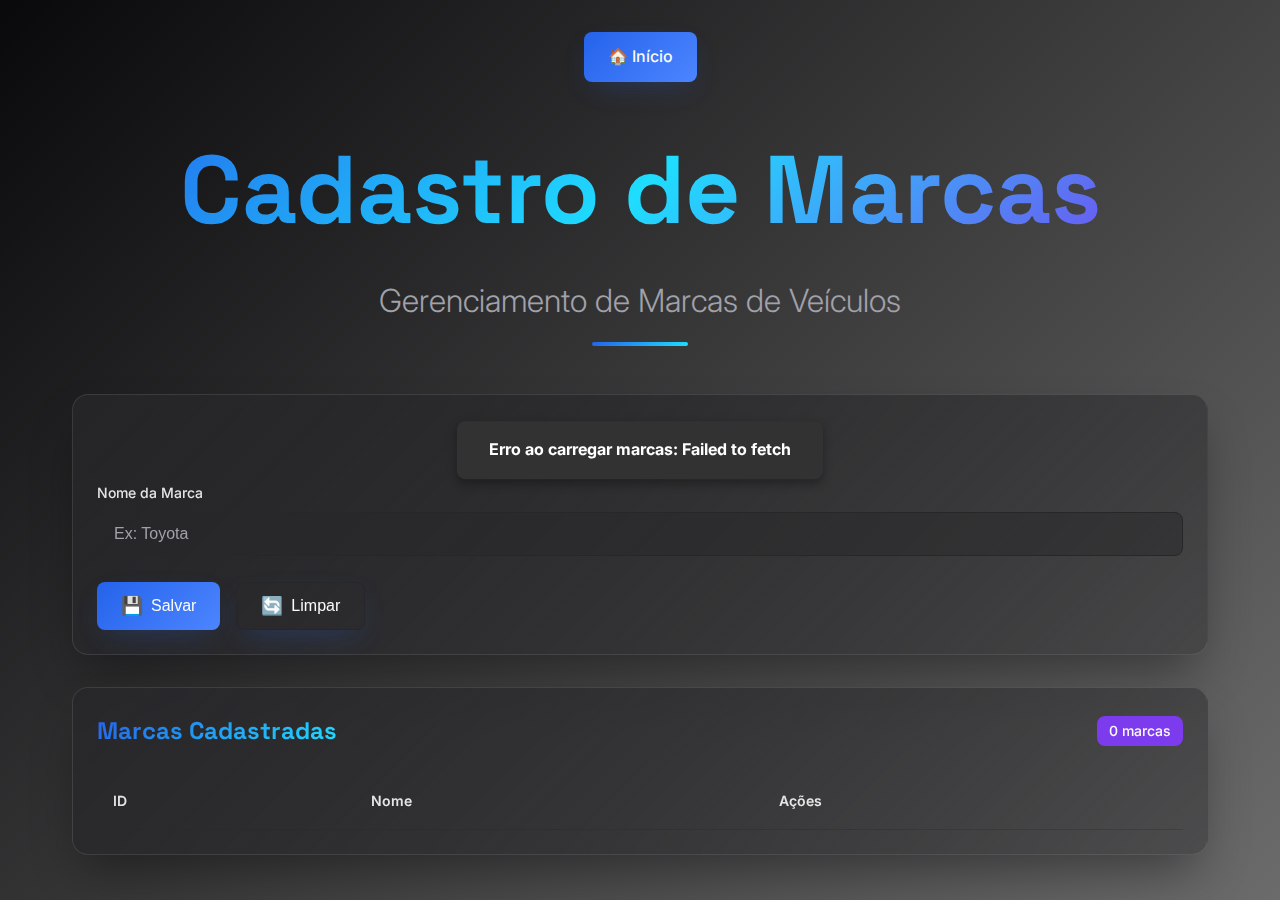
<file: assets/html/marca.html>
<!DOCTYPE html>
<html lang="pt-BR">

<head>
    <meta charset="UTF-8">
    <meta name="viewport" content="width=device-width, initial-scale=1.0">
    <title>Cadastro de Marcas</title>
    <link rel="stylesheet" href="../css/style.css">

    <link rel="stylesheet"
        href="https://fonts.googleapis.com/css2?family=Inter:wght@300;400;500;600;700&family=Space+Grotesk:wght@400;500;600;700&display=swap">

    <link rel="stylesheet" href="https://cdnjs.cloudflare.com/ajax/libs/font-awesome/6.5.2/css/all.min.css"
        xintegrity="sha512-SnH5WK+bZxgPHs44uWIX+LLJAJ9I4YyT+9D3WzN1/9Pj5xVlV1B5V1b5Z5G4vVwY5oY5i125iA=="
        crossorigin="anonymous" referrerpolicy="no-referrer" />
</head>

<body>
    <div class="container">
        <header class="header">
            <nav class="tabs">
                <a class="btn btn-primary glow-button" href="index.html">🏠 Início</a>
            </nav>
            <div class="header-content">
                <h1 class="main-title">Cadastro de Marcas</h1>
                <p class="subtitle">Gerenciamento de Marcas de Veículos</p>
                <div class="divider"></div>
            </div>
        </header>

        <!-- Formulário de Cadastro/Edição -->
        <div class="form-card glass-card">
            <div class="card-header">
                <h2 class="card-title">Cadastrar/Editar Marca</h2>
            </div>
            <div class="card-content">
                <form id="marcaForm">
                    <input type="hidden" id="marcaId">
                    <div class="form-grid-single">
                        <div class="form-group">
                            <label for="nome">Nome da Marca</label>
                            <input type="text" id="nome" placeholder="Ex: Toyota" required>
                        </div>
                    </div>
                    <br />
                    <div class="button-group">
                        <button type="submit" class="btn btn-primary glow-button">
                            <span class="btn-icon">💾</span> Salvar
                        </button>
                        <button type="button" class="btn btn-outline glow-button" onclick="limparFormulario()">
                            <span class="btn-icon">🔄</span> Limpar
                        </button>
                    </div>
                </form>
            </div>
        </div>

        <!-- Tabela de Marcas -->
        <div class="table-card glass-card">
            <div class="card-header">
                <div class="table-header">
                    <h2 class="card-title">Marcas Cadastradas</h2>
                    <div class="badge" id="marcaCount">0 marcas</div>
                </div>
            </div>
            <div class="card-content">
                <div class="table-wrapper">
                    <table id="marcasTable">
                        <thead>
                            <tr>
                                <th>ID</th>
                                <th>Nome</th>
                                <th>Ações</th>
                            </tr>
                        </thead>
                        <tbody>
                            <!-- Dados serão inseridos aqui pelo JavaScript -->
                        </tbody>
                    </table>
                    <div id="emptyState" class="empty-state">
                        <div class="empty-icon">🏷️</div>
                        <h3>Nenhuma marca encontrada</h3>
                        <p>Cadastre uma nova marca para começar</p>
                    </div>
                </div>
            </div>
        </div>
    </div>

    <!-- Modal de Confirmação -->
    <div id="confirmModal" class="confirmation-dialog hidden">
        <h3>Confirmar exclusão</h3>
        <p id="confirmMessage">Tem certeza que deseja excluir esta marca?</p>
        <div class="button-group">
            <button id="confirmYes" class="btn btn-danger glow-button">Confirmar</button>
            <button id="confirmNo" class="btn btn-outline glow-button">Cancelar</button>
        </div>
    </div>

    <!-- Toast de Notificação -->
    <div id="notification" class="notification hidden"></div>

    <script src="../js/marca.js"></script>
</body>

</html>
</file>
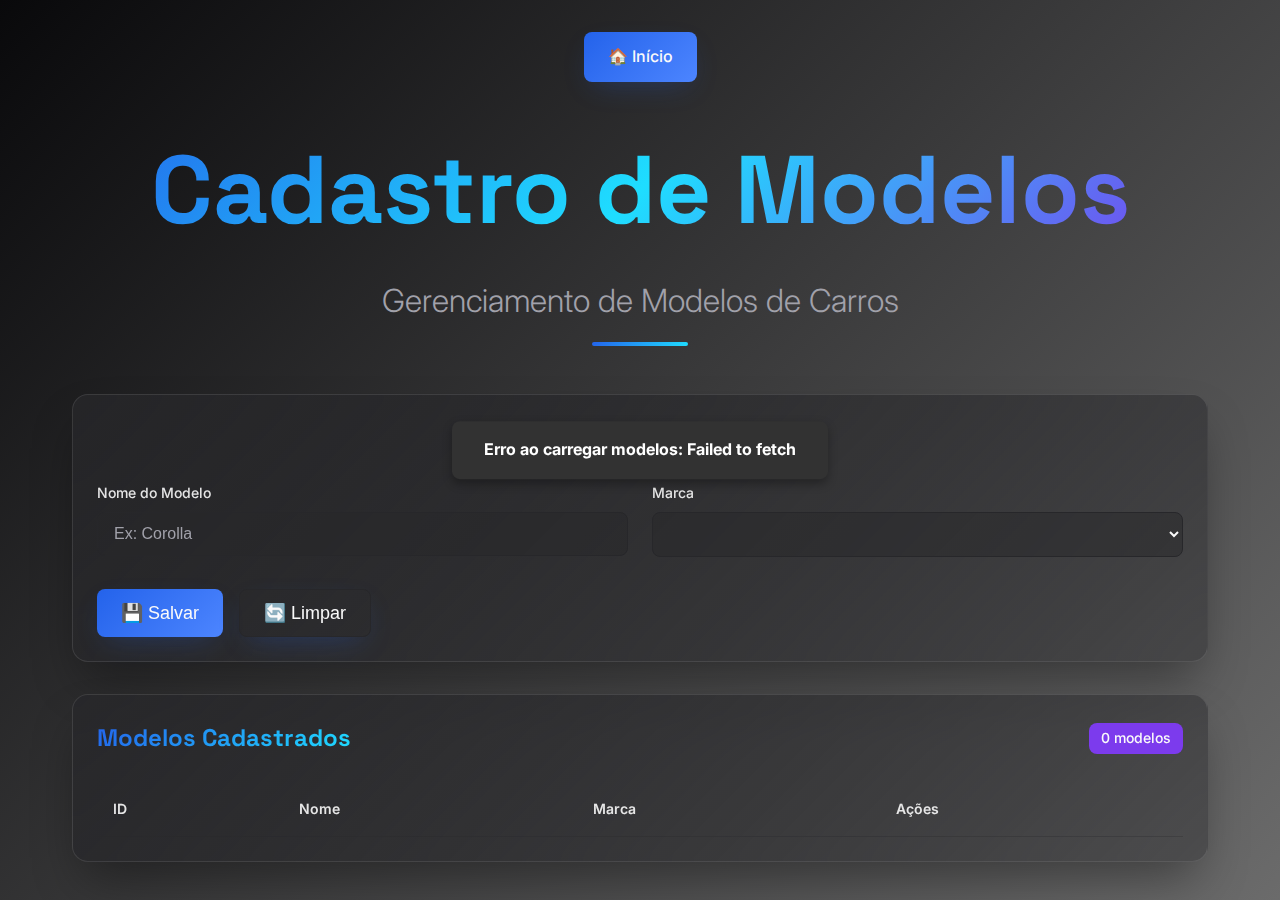
<file: assets/html/modelo.html>
<!DOCTYPE html>
<html lang="pt-br">

<head>
    <meta charset="UTF-8">
    <meta name="viewport" content="width=device-width, initial-scale=1.0">
    <title>USACAR - Cadastro de Modelos</title>

    <link rel="stylesheet" href="../css/style.css">

    <link rel="stylesheet"
        href="https://fonts.googleapis.com/css2?family=Inter:wght@300;400;500;600;700&family=Space+Grotesk:wght@400;500;600;700&display=swap">

    <link rel="stylesheet" href="https://cdnjs.cloudflare.com/ajax/libs/font-awesome/6.5.2/css/all.min.css"
        xintegrity="sha512-SnH5WK+bZxgPHs44uWIX+LLJAJ9I4YyT+9D3WzN1/9Pj5xVlV1B5V1b5Z5G4vVwY5oY5i125iA=="
        crossorigin="anonymous" referrerpolicy="no-referrer" />
</head>

<body>
    <div class="container">
        <!-- Header -->
        <header class="header">
            <nav class="tabs">
                <a class="btn btn-primary glow-button" href="index.html">🏠 Início</a>
            </nav>
            <div class="header-content">
                <h1 class="main-title">Cadastro de Modelos</h1>
                <p class="subtitle">Gerenciamento de Modelos de Carros</p>
                <div class="divider"></div>
            </div>
        </header>

        <!-- Formulário de Cadastro/Edição de Modelo -->
        <div class="form-card glass-card">
            <div class="card-header">
                <h2 class="card-title">Cadastro de Modelo</h2>
            </div>
            <div class="card-content">
                <form id="modeloForm">
                    <input type="hidden" id="modeloId">

                    <div class="form-grid">
                        <div class="form-group">
                            <label for="nome">Nome do Modelo</label>
                            <input type="text" id="nome" placeholder="Ex: Corolla" required>
                        </div>

                        <div class="form-group">
                            <label for="marcaId">Marca</label>
                            <select id="marcaId" required class="form-control"></select>
                        </div>
                    </div>

                    <div class="button-group">
                        <button type="submit" class="btn btn-primary glow-button">
                            <span class="btn-icon">💾 Salvar</span>
                        </button>
                        <button type="button" class="btn btn-outline glow-button" onclick="limparFormulario()">
                            <span class="btn-icon">🔄 Limpar</span> 
                        </button>
                    </div>
                </form>
            </div>
        </div>

        <!-- Tabela de Modelos -->
        <div class="table-card glass-card">
            <div class="card-header">
                <div class="table-header">
                    <h2 class="card-title">Modelos Cadastrados</h2>
                    <div class="badge" id="modeloCount">0 modelos</div>
                </div>
            </div>
            <div class="card-content">
                <div class="table-wrapper">
                    <table id="modelosTable">
                        <thead>
                            <tr>
                                <th>ID</th>
                                <th>Nome</th>
                                <th>Marca</th>
                                <th>Ações</th>
                            </tr>
                        </thead>
                        <tbody>
                            <!-- Dados serao inseridos aqui pelo JavaScript -->
                        </tbody>
                    </table>
                    <div id="emptyState" class="empty-state">
                        <div class="empty-icon">📂</div>
                        <h3>Nenhum modelo encontrado</h3>
                        <p>Cadastre um novo modelo para começar</p>
                    </div>
                </div>
            </div>
        </div>
    </div>

    <!-- Modal de Confirmação -->
    <div id="confirmModal" class="confirmation-dialog hidden">
        <h3>Confirmar exclusão</h3>
        <p id="confirmMessage">Tem certeza que deseja excluir este modelo?</p>
        <div class="button-group">
            <button id="confirmYes" class="btn btn-danger glow-button">Confirmar</button>
            <button id="confirmNo" class="btn btn-outline glow-button">Cancelar</button>
        </div>
    </div>

    <!-- Toast de Notificação -->
    <div id="notification" class="notification hidden"></div>

    <script src="../js/modelo.js"></script>
</body>

</html>
</file>
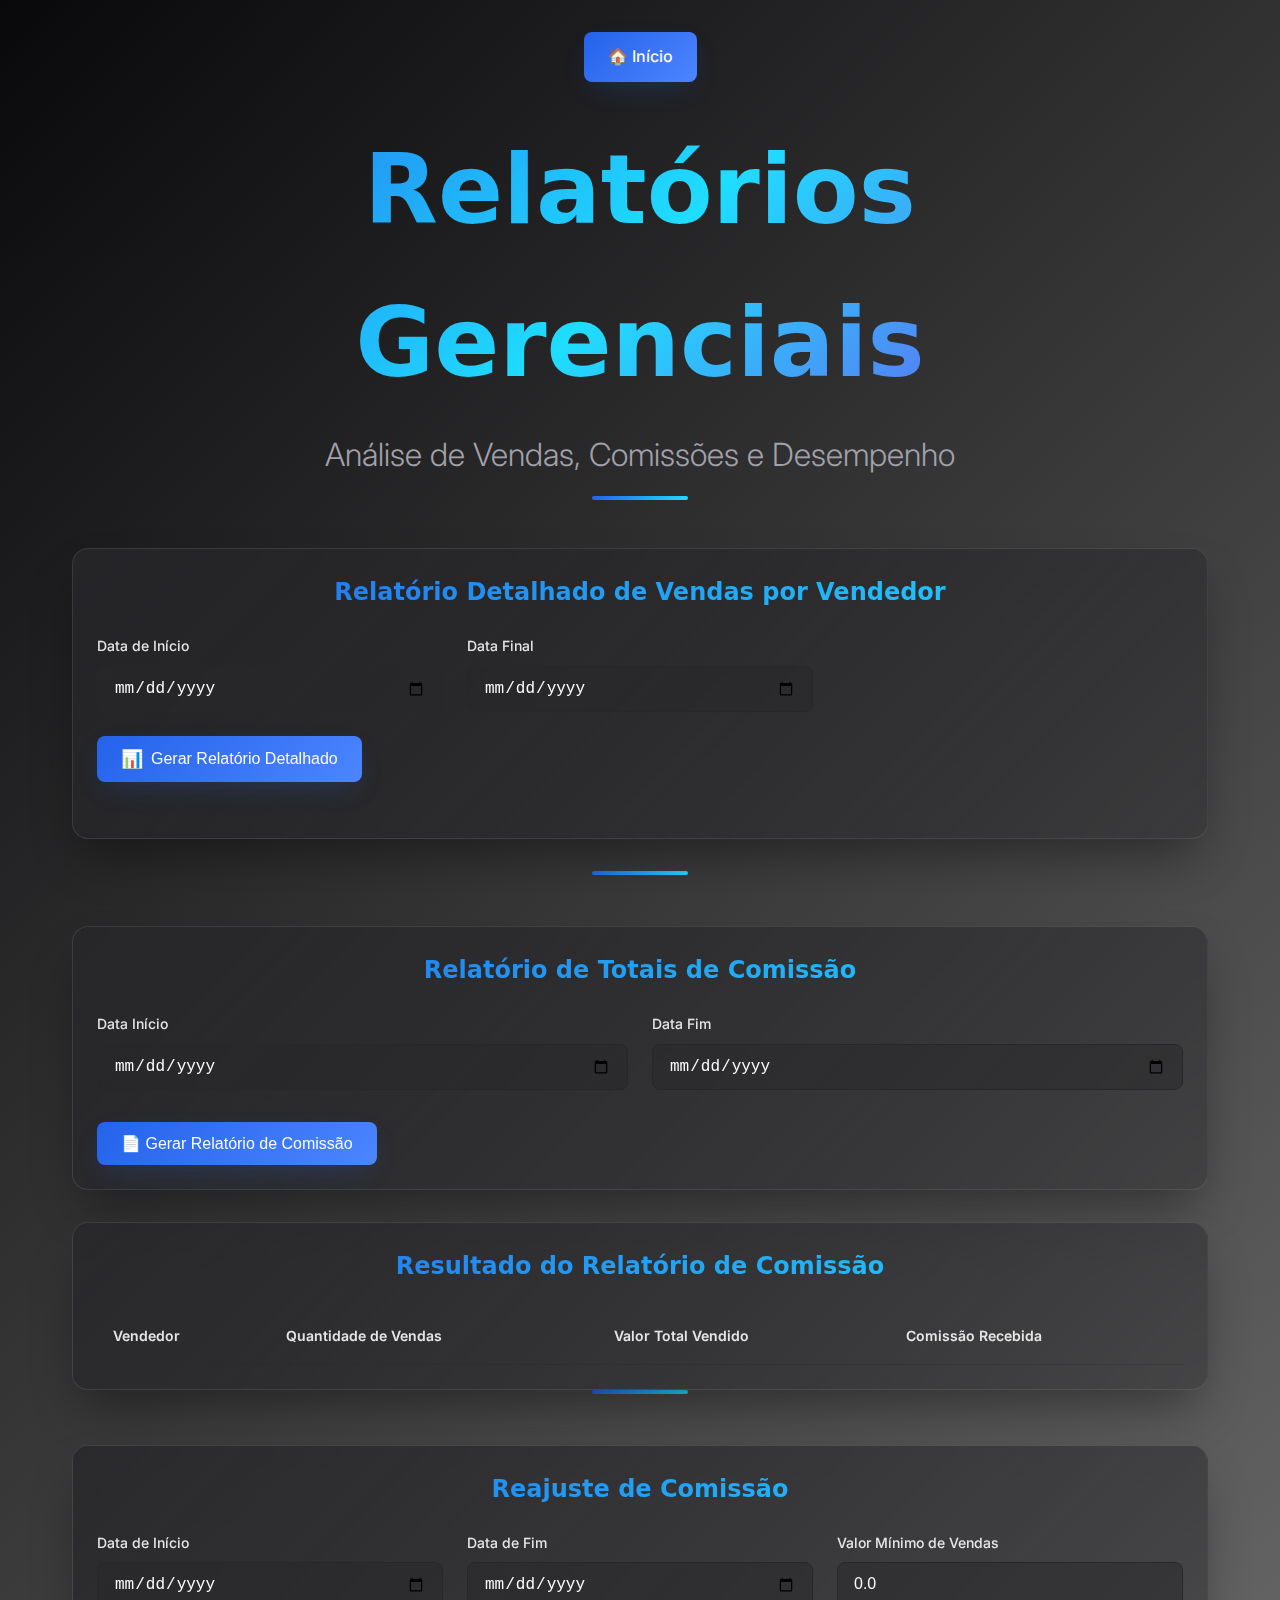
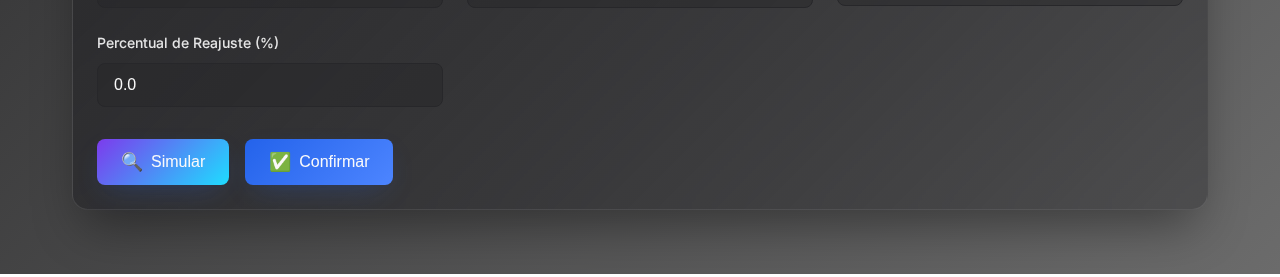
<file: assets/html/relatorio.html>
<!DOCTYPE html>
<html lang="pt-br">

<head>
    <meta charset="UTF-8" />
    <meta name="viewport" content="width=device-width, initial-scale=1.0" />
    <title>USACAR - Relatórios</title>
    <link rel="stylesheet" href="../css/style.css" />
    <link href="https://fonts.googleapis.com/css2?family=Inter:wght@300;400;500;600;700&display=swap" rel="stylesheet" />
    <link rel="stylesheet" href="https://cdnjs.cloudflare.com/ajax/libs/font-awesome/6.5.2/css/all.min.css" />
</head>

<body>
    <div class="container">
        <header class="header">
            <nav class="tabs">
                <a class="btn btn-primary glow-button" href="../html/index.html">🏠 Início</a>
            </nav>
            <div class="header-content">
                <h1 class="main-title">Relatórios Gerenciais</h1>
                <p class="subtitle">Análise de Vendas, Comissões e Desempenho</p>
                <div class="divider"></div>
            </div>
        </header>

        <!-- ========================================================== -->
        <!-- NOVO: Seção do Relatório Detalhado de Vendas -->
        <!-- ========================================================== -->
        <div class="form-card glass-card">
            <div class="card-header">
                <h2 class="card-title">Relatório Detalhado de Vendas por Vendedor</h2>
            </div>
            <div class="card-content">
                <form id="relatorioDetalhadoForm" class="form-grid">
                    <div class="form-group">
                        <label for="dataInicioDetalhado">Data de Início</label>
                        <input type="date" id="dataInicioDetalhado" required />
                    </div>
                    <div class="form-group">
                        <label for="dataFimDetalhado">Data Final</label>
                        <input type="date" id="dataFimDetalhado" required />
                    </div>
                    <div class="button-group" style="grid-column: 1 / -1;">
                        <button type="submit" class="btn btn-primary glow-button">
                            <span class="btn-icon">📊</span> Gerar Relatório Detalhado
                        </button>
                    </div>
                </form>
            </div>
        </div>

        <!-- Área de Resultados do Relatório Detalhado -->
        <div id="areaResultadosDetalhado" class="results-container">
            <div id="loadingSpinnerDetalhado" class="spinner hidden"></div>
            <div id="mensagemInfoDetalhado" class="info-message">
            </div>
            <div id="relatorioContainerDetalhado"></div>
        </div>

        <div class="divider my-8"></div>

        <br />
        <br />
        <!-- ========================================================== -->
        <!-- Seções existentes (Relatório de Comissão e Reajuste) -->
        <!-- ========================================================== -->
        <div class="form-card glass-card">
            <div class="card-header">
                <h2 class="card-title">Relatório de Totais de Comissão</h2>
            </div>
            <div class="card-content">
                <form id="relatorioForm">
                    <div class="form-grid">
                        <div class="form-group">
                            <label for="dataInicioRelatorio">Data Início</label>
                            <input type="date" id="dataInicioRelatorio" required />
                        </div>
                        <div class="form-group">
                            <label for="dataFimRelatorio">Data Fim</label>
                            <input type="date" id="dataFimRelatorio" />
                        </div>
                    </div>
                    <div class="button-group">
                        <button type="submit" class="btn btn-primary glow-button">📄 Gerar Relatório de Comissão</button>
                    </div>
                </form>
            </div>
        </div>
        <div class="table-card glass-card">
            <div class="card-header">
                <h2 class="card-title">Resultado do Relatório de Comissão</h2>
            </div>
            <div class="card-content">
                <div class="table-wrapper">
                    <table id="relatorioTable">
                        <thead>
                            <tr>
                                <th>Vendedor</th>
                                <th>Quantidade de Vendas</th>
                                <th>Valor Total Vendido</th>
                                <th>Comissão Recebida</th>
                            </tr>
                        </thead>
                        <tbody></tbody>
                    </table>
                </div>
            </div>
        </div>

        <div class="divider my-8"></div>
        
        <br />
        <br />
        <div class="form-card glass-card mt-8">
            <div class="card-header">
                <h2 class="card-title">Reajuste de Comissão</h2>
            </div>
            <div class="card-content">
                <form id="reajusteComissaoForm">
                    <div class="form-grid">
                        <div class="form-group">
                            <label for="dataInicioReajuste">Data de Início</label>
                            <input type="date" id="dataInicioReajuste" required />
                        </div>
                        <div class="form-group">
                            <label for="dataFimReajuste">Data de Fim</label>
                            <input type="date" id="dataFimReajuste" required />
                        </div>
                        <div class="form-group">
                            <label for="valorMinimo">Valor Mínimo de Vendas</label>
                            <input type="number" id="valorMinimo" step="0.01" value="0.0" required />
                        </div>
                        <div class="form-group">
                            <label for="percentual">Percentual de Reajuste (%)</label>
                            <input type="number" id="percentual" step="0.01" value="0.0" required />
                        </div>
                    </div>
                    <div class="button-group">
                        <button type="button" id="simularBtn" class="btn btn-secondary glow-button">
                            <span class="btn-icon">🔍</span> Simular
                        </button>
                        <button type="button" id="confirmarBtn" class="btn btn-primary glow-button">
                            <span class="btn-icon">✅</span> Confirmar
                        </button>
                    </div>
                </form>
            </div>
        </div>

        <div id="resultadosReajuste" class="table-card glass-card hidden">
            <div class="card-header">
                <h2 class="card-title" id="resultadoTitulo">Resultados</h2>
            </div>
            <div class="card-content">
                <div class="table-wrapper">
                    <table id="reajusteTable">
                        <thead>
                            <tr>
                                <th>Vendedor</th>
                                <th>Valor Total de Vendas</th>
                                <th>Comissão Anterior</th>
                                <th>Comissão Reajustada</th>
                            </tr>
                        </thead>
                        <tbody></tbody>
                    </table>
                </div>
            </div>
        </div>
    </div>
    
    <div id="notification" class="notification hidden"></div>

    <script src="../js/relatorio.js"></script>
</body>

</html>
</file>
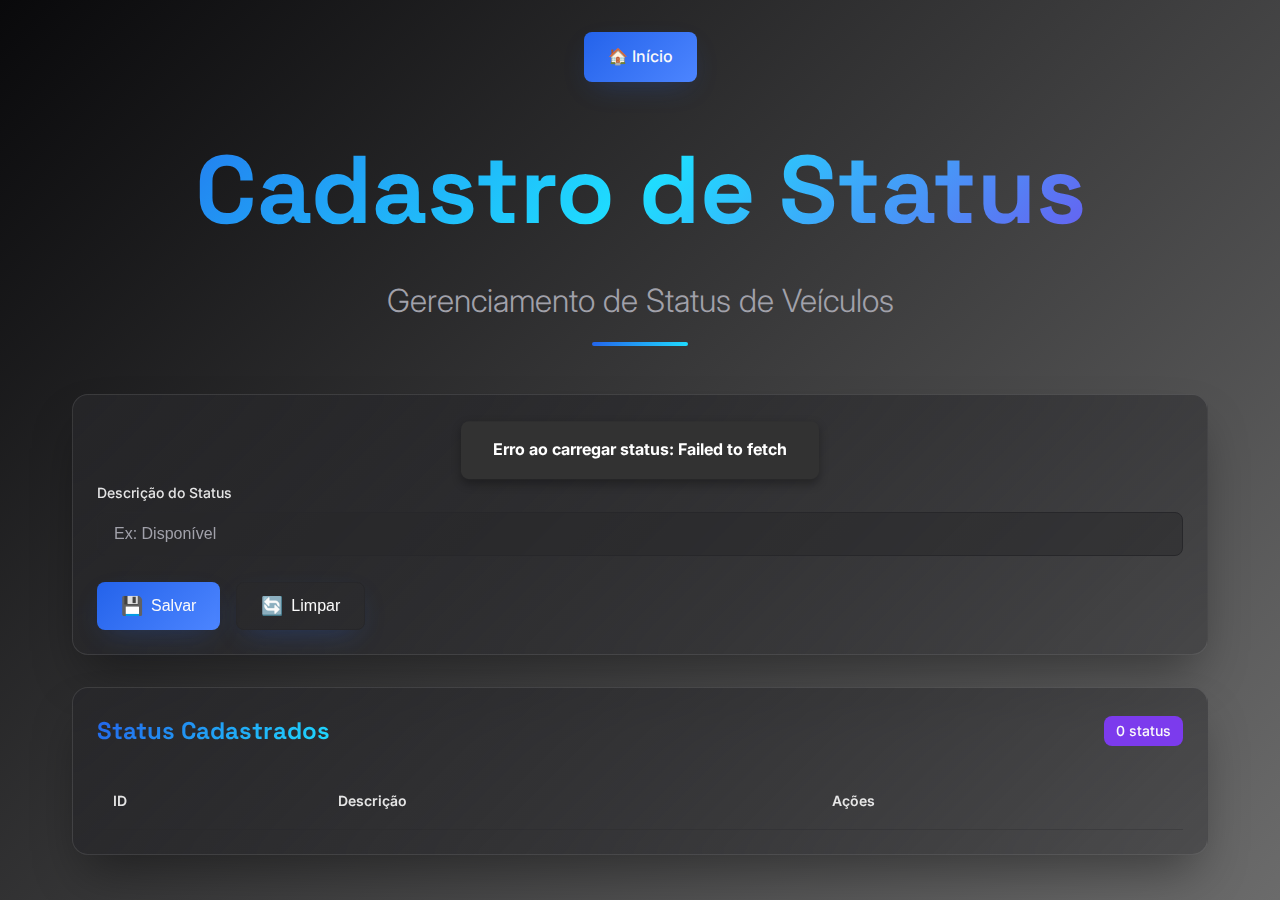
<file: assets/html/status.html>
<!DOCTYPE html>
<html lang="pt-br">

<head>
    <meta charset="UTF-8">
    <meta name="viewport" content="width=device-width, initial-scale=1.0">
    <title>USACAR - Cadastro de Status</title>

    <link rel="stylesheet" href="../css/style.css">

    <link rel="stylesheet"
        href="https://fonts.googleapis.com/css2?family=Inter:wght@300;400;500;600;700&family=Space+Grotesk:wght@400;500;600;700&display=swap">

    <link rel="stylesheet" href="https://cdnjs.cloudflare.com/ajax/libs/font-awesome/6.5.2/css/all.min.css"
        xintegrity="sha512-SnH5WK+bZxgPHs44uWIX+LLJAJ9I4YyT+9D3WzN1/9Pj5xVlV1B5V1b5Z5G4vVwY5oY5i125iA=="
        crossorigin="anonymous" referrerpolicy="no-referrer" />
</head>

<body>
    <div class="container">
        <header class="header">
            <nav class="tabs">
                <a class="btn btn-primary glow-button" href="index.html">🏠 Início</a>
            </nav>
            <div class="header-content">
                <h1 class="main-title">Cadastro de Status</h1>
                <p class="subtitle">Gerenciamento de Status de Veículos</p>
                <div class="divider"></div>
            </div>
        </header>

        <!-- Formulário de Cadastro/Edição -->
        <div class="form-card glass-card">
            <div class="card-header">
                <h2 class="card-title">Cadastrar/Editar Status</h2>
            </div>
            <div class="card-content">
                <form id="statusForm">
                    <input type="hidden" id="statusId">
                    <div class="form-grid-single">
                        <div class="form-group">
                            <label for="descricao">Descrição do Status</label>
                            <input type="text" id="descricao" placeholder="Ex: Disponível" required>
                        </div>
                    </div>
                    <br />
                    <div class="button-group">
                        <button type="submit" class="btn btn-primary glow-button">
                            <span class="btn-icon">💾</span> Salvar
                        </button>
                        <button type="button" class="btn btn-outline glow-button" onclick="limparFormulario()">
                            <span class="btn-icon">🔄</span> Limpar
                        </button>
                    </div>
                </form>
            </div>
        </div>

        <!-- Tabela de Status -->
        <div class="table-card glass-card">
            <div class="card-header">
                <div class="table-header">
                    <h2 class="card-title">Status Cadastrados</h2>
                    <div class="badge" id="statusCount">0 status</div>
                </div>
            </div>
            <div class="card-content">
                <div class="table-wrapper">
                    <table id="statusTable">
                        <thead>
                            <tr>
                                <th>ID</th>
                                <th>Descrição</th>
                                <th>Ações</th>
                            </tr>
                        </thead>
                        <tbody>
                            <!-- Dados serão inseridos aqui pelo JavaScript -->
                        </tbody>
                    </table>
                    <div id="emptyState" class="empty-state">
                        <div class="empty-icon">🏷️</div>
                        <h3>Nenhum status encontrado</h3>
                        <p>Cadastre um novo status para começar</p>
                    </div>
                </div>
            </div>
        </div>
    </div>

    <!-- Modal de Confirmação -->
    <div id="confirmModal" class="confirmation-dialog hidden">
        <h3>Confirmar exclusão</h3>
        <p>Tem certeza que deseja excluir este status?</p>
        <div class="button-group">
            <button id="confirmYes" class="btn btn-danger glow-button">Confirmar</button>
            <button id="confirmNo" class="btn btn-outline glow-button">Cancelar</button>
        </div>
    </div>

    <!-- Toast de Notificação -->
    <div id="notification" class="notification hidden"></div>

    <script src="../js/status.js"></script>
</body>

</html>
</file>
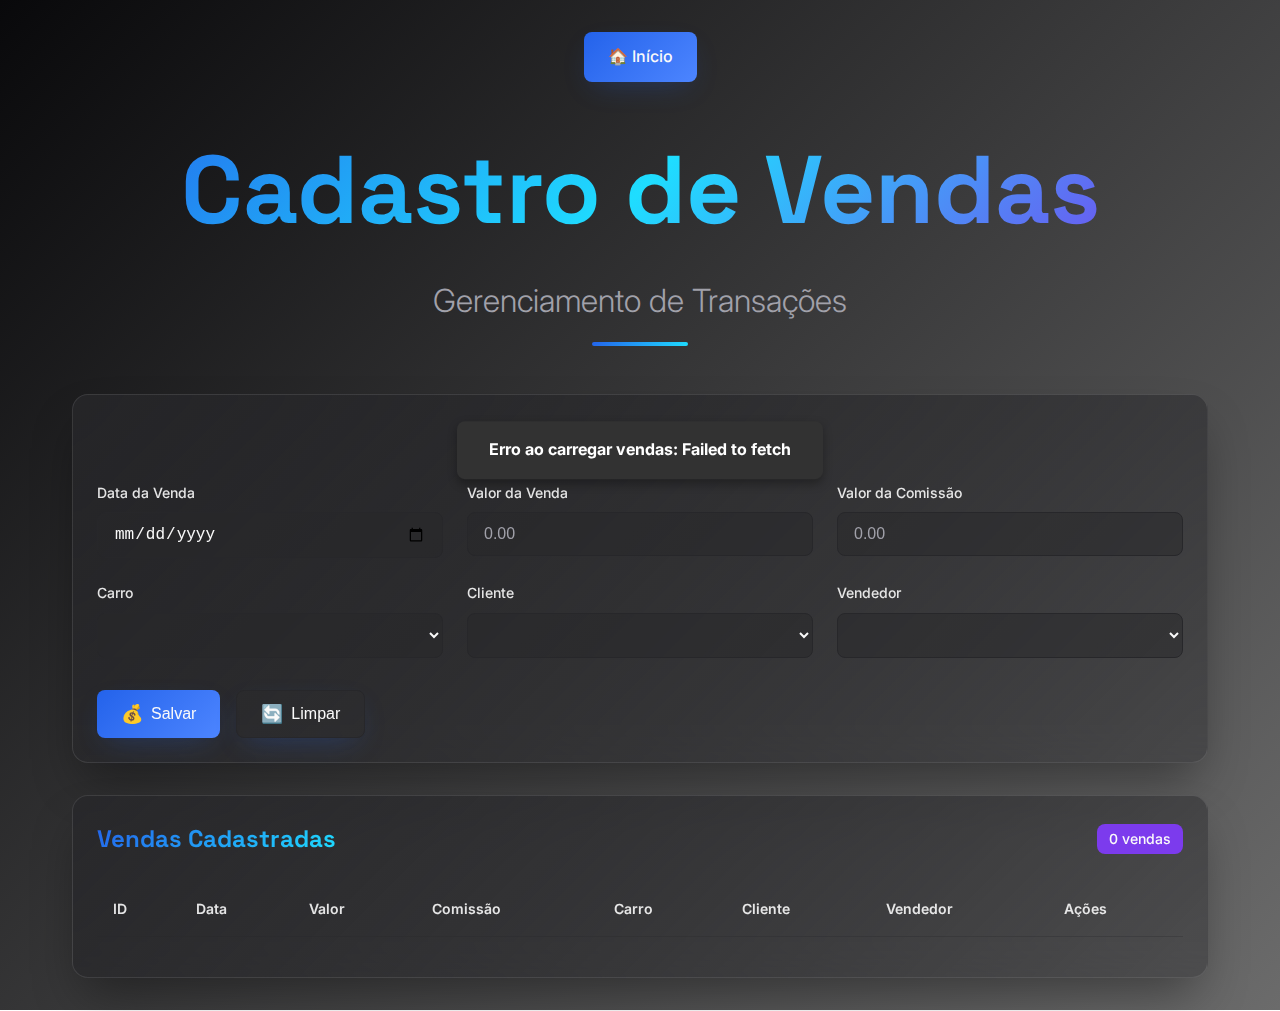
<file: assets/html/venda.html>
<!DOCTYPE html>
<html lang="pt-br">

<head>
    <meta charset="UTF-8">
    <meta name="viewport" content="width=device-width, initial-scale=1.0">
    <title>USACAR - Cadastro de Vendas</title>
    <link rel="stylesheet" href="../css/style.css">
    <link rel="stylesheet"
        href="https://fonts.googleapis.com/css2?family=Inter:wght@300;400;500;600;700&family=Space+Grotesk:wght@400;500;600;700&display=swap">
    <link rel="stylesheet" href="https://cdnjs.cloudflare.com/ajax/libs/font-awesome/6.5.2/css/all.min.css"
        xintegrity="sha512-SnH5WK+bZxgPHs44uWIX+LLJAJ9I4YyT+9D3WzN1/9Pj5xVlV1B5V1b5Z5G4vVwY5oY5i125iA=="
        crossorigin="anonymous" referrerpolicy="no-referrer" />
</head>

<body>
    <div class="container">
        <!-- Header -->
        <header class="header">
            <!-- Navigation Tabs -->
            <nav class="tabs">
                <a class="btn btn-primary glow-button" href="index.html">🏠 Início</a>
            </nav>
            <div class="header-content">
                <h1 class="main-title">Cadastro de Vendas</h1>
                <p class="subtitle">Gerenciamento de Transações</p>
                <div class="divider"></div>
            </div>
        </header>

        <!-- Form Card -->
        <div class="form-card glass-card">
            <div class="card-header">
                <h2 class="card-title">Nova Venda</h2>
            </div>
            <div class="card-content">
                <form id="vendaForm">
                    <input type="hidden" id="id">

                    <div class="form-grid">
                        <div class="form-group">
                            <label for="dataVenda">Data da Venda</label>
                            <input type="date" id="dataVenda" required>
                        </div>

                        <div class="form-group">
                            <label for="valorVenda">Valor da Venda</label>
                            <input type="number" id="valorVenda" step="0.01" placeholder="0.00" required>
                        </div>

                        <div class="form-group">
                            <label for="valorComissao">Valor da Comissão</label>
                            <input type="number" id="valorComissao" step="0.01" placeholder="0.00" required>
                        </div>

                        <div class="form-group">
                            <label for="carroId">Carro</label>
                            <select id="carroId" required class="form-control"></select>
                        </div>

                        <div class="form-group">
                            <label for="clienteId">Cliente</label>
                            <select id="clienteId" required class="form-control"></select>
                        </div>

                        <div class="form-group">
                            <label for="vendedorId">Vendedor</label>
                            <select id="vendedorId" required class="form-control"></select>
                        </div>
                    </div>

                    <div class="button-group">
                        <button type="submit" class="btn btn-primary glow-button">
                            <span class="btn-icon">💰</span> Salvar
                        </button>
                        <button type="button" class="btn btn-outline glow-button" onclick="limparForm()">
                            <span class="btn-icon">🔄</span> Limpar
                        </button>
                    </div>
                </form>
            </div>
        </div>

        <!-- Table Card -->
        <div class="table-card glass-card">
            <div class="card-header">
                <div class="table-header">
                    <h2 class="card-title">Vendas Cadastradas</h2>
                    <div class="badge" id="vendaCount">0 vendas</div>
                </div>
            </div>
            <div class="card-content">
                <div class="table-wrapper">
                    <table id="vendasTable">
                        <thead>
                            <tr>
                                <th>ID</th>
                                <th>Data</th>
                                <th>Valor</th>
                                <th>Comissão</th>
                                <th>Carro</th>
                                <th>Cliente</th>
                                <th>Vendedor</th>
                                <th>Ações</th>
                            </tr>
                        </thead>
                        <tbody id="tabelaVendas">
                            <!-- As vendas serao inseridas aqui pelo JavaScript -->
                        </tbody>
                    </table>
                    <div id="emptyState" class="empty-state">
                        <div class="empty-icon">📊</div>
                        <h3>Nenhuma venda encontrada</h3>
                        <p>Cadastre a primeira venda para come\u00e7ar</p>
                    </div>
                </div>
                <!-- Elementos de pagina-->
                <div id="pagination" class="pagination"></div>
            </div>
        </div>
    </div>

    <!-- Modal de Confirmação para exclusão -->
    <div id="confirmModal" class="confirmation-dialog hidden">
        <h3>Confirmar exclusão da venda</h3>
        <p>Tem certeza que deseja excluir esta venda?</p>
        <div class="button-group">
            <button id="confirmYes" class="btn btn-danger glow-button">Confirmar</button>
            <button id="confirmNo" class="btn btn-outline glow-button">Cancelar</button>
        </div>
    </div>

    <!-- NOVO: Modal de Confirmação para cancelamento -->
    <div id="cancelarVendaModal" class="confirmation-dialog hidden">
        <h3>Confirmar Cancelamento de Venda</h3>
        <p id="cancelarVendaMessage">Tem certeza que deseja cancelar esta venda?</p>
        <div class="button-group">
            <button id="confirmarCancelamentoBtn" class="btn btn-danger glow-button">Sim, Cancelar</button>
            <button id="cancelarCancelamentoBtn" class="btn btn-outline glow-button">Não Cancelar</button>
        </div>
    </div>


    <!-- Notificação de sucesso/erro -->
    <div id="notification" class="notification hidden"></div>

    <script src="../js/venda.js"></script>
</body>

</html>
</file>
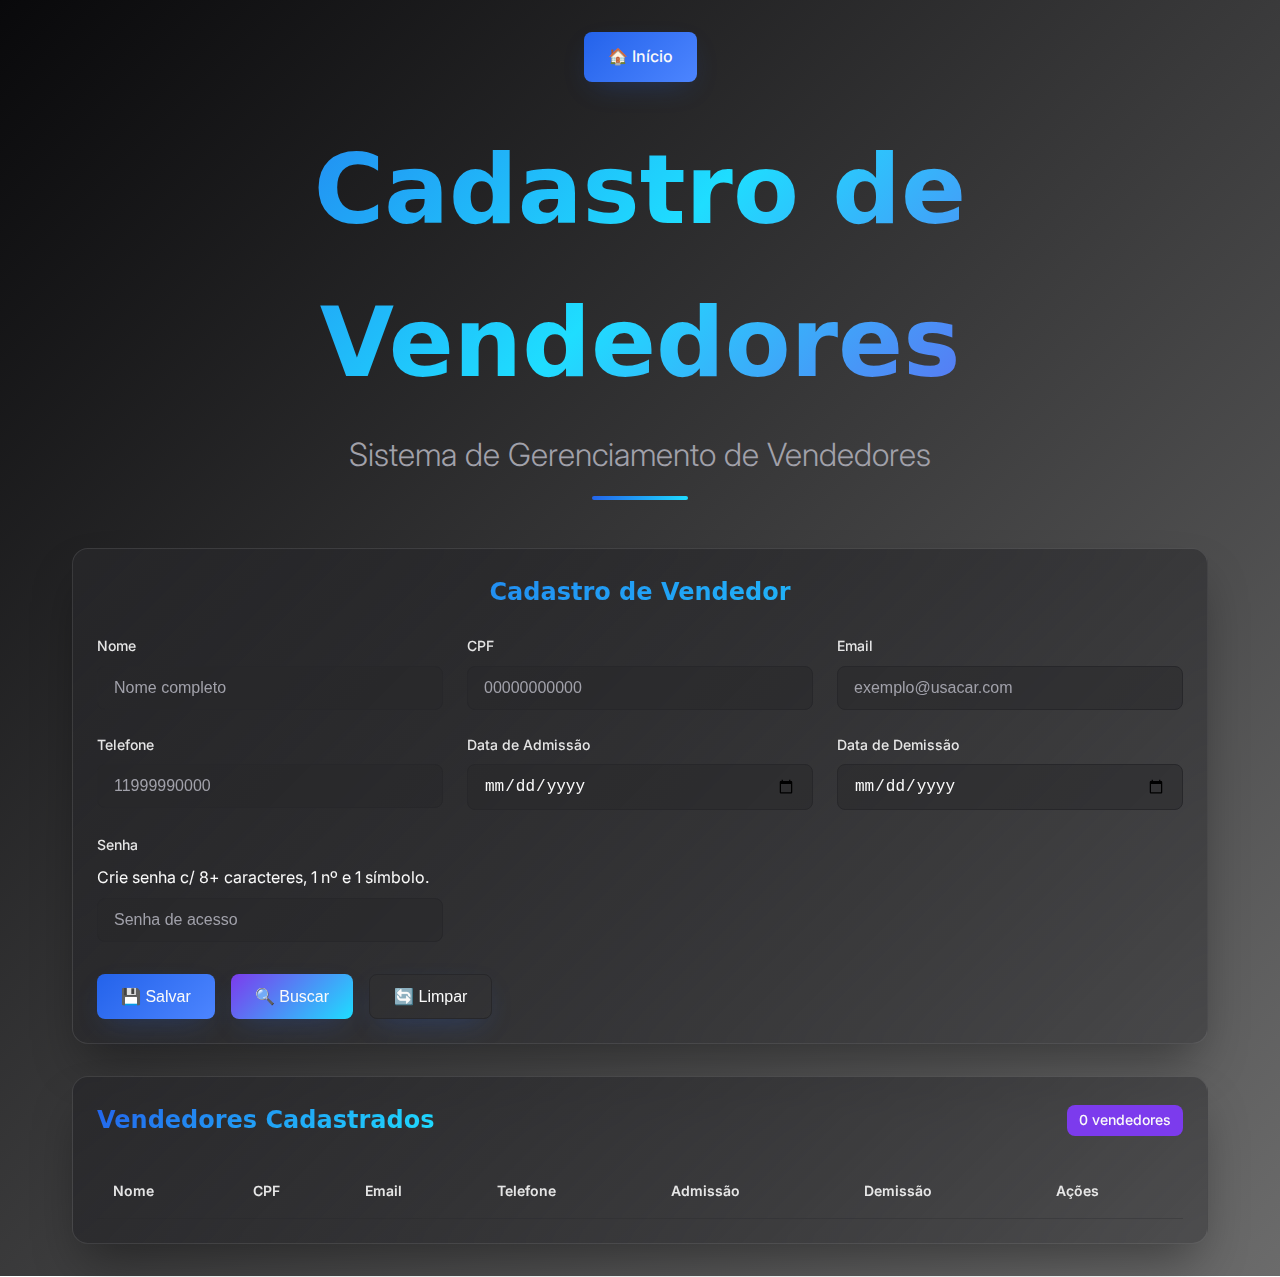
<file: assets/html/vendedor.html>
<!DOCTYPE html>
<html lang="pt-br">

<head>
    <meta charset="UTF-8" />
    <meta name="viewport" content="width=device-width, initial-scale=1" />
    <title>USACAR - Cadastro de Vendedor</title>
    <link rel="stylesheet" href="../css/style.css" />
    <link rel="stylesheet"
        href="https://fonts.googleapis.com/css2?family=Inter:wght@300;400;500;600;700&display=swap" />
</head>

<body>
    <div class="container">
        <header class="header">
            <nav class="tabs">
                <a class="btn btn-primary glow-button" href="index.html">🏠 Início</a>
            </nav>
            <div class="header-content">
                <h1 class="main-title">Cadastro de Vendedores</h1>
                <p class="subtitle">Sistema de Gerenciamento de Vendedores</p>
                <div class="divider"></div>
            </div>
        </header>

        <div class="form-card glass-card">
            <div class="card-header">
                <h2 class="card-title">Cadastro de Vendedor</h2>
            </div>
            <div class="card-content">
                <form id="vendedorForm">
                    <input type="hidden" id="id" />

                    <div class="form-grid">
                        <div class="form-group">
                            <label for="nome">Nome</label>
                            <input type="text" id="nome" placeholder="Nome completo" required />
                        </div>

                        <div class="form-group">
                            <label for="cpf">CPF</label>
                            <input type="text" id="cpf" placeholder="00000000000" required />
                        </div>

                        <div class="form-group">
                            <label for="email">Email</label>
                            <input type="email" id="email" placeholder="exemplo@usacar.com" required />
                        </div>

                        <div class="form-group">
                            <label for="telefone">Telefone</label>
                            <input type="text" id="telefone" placeholder="11999990000" required />
                        </div>

                        <div class="form-group">
                            <label for="dataAdmissao">Data de Admissão</label>
                            <input type="date" id="dataAdmissao" required />
                        </div>

                        <div class="form-group">
                            <label for="dataDemissao">Data de Demissão</label>
                            <input type="date" id="dataDemissao" />
                        </div>

                        <div class="form-group">
                            <label for="senha">Senha</label>
                            <p>Crie senha c/ 8+ caracteres, 1 nº e 1 símbolo.</p>
                            <input type="password" id="senha" placeholder="Senha de acesso" required />
                        </div>
                    </div>

                    <div class="button-group">
                        <button type="submit" class="btn btn-primary glow-button">💾 Salvar</button>
                        <button type="button" class="btn btn-secondary glow-button" onclick="carregarVendedores()">🔍
                            Buscar</button>
                        <button type="button" class="btn btn-outline glow-button" onclick="limparFormulario()">🔄
                            Limpar</button>
                    </div>
                </form>
            </div>
        </div>

        <div class="table-card glass-card">
            <div class="card-header">
                <div class="table-header">
                    <h2 class="card-title">Vendedores Cadastrados</h2>
                    <div class="badge" id="vendedorCount">0 vendedores</div>
                </div>
            </div>
            <div class="card-content">
                <div class="table-wrapper">
                    <table id="vendedoresTable">
                        <thead>
                            <tr>
                                <th>Nome</th>
                                <th>CPF</th>
                                <th>Email</th>
                                <th>Telefone</th>
                                <th>Admissão</th>
                                <th>Demissão</th>
                                <th>Ações</th>
                            </tr>
                        </thead>
                        <tbody>
                            <!-- Preenchido por JavaScript -->
                        </tbody>
                    </table>

                    <div id="emptyState" class="empty-state">
                        <div class="empty-icon">🧑‍💼</div>
                        <h3>Nenhum vendedor encontrado</h3>
                        <p>Cadastre o primeiro vendedor para começar</p>
                    </div>
                </div>
            </div>
        </div>
    </div>

    <!-- Modal de confirmação -->
    <div id="modalConfirmacao" class="confirmation-dialog hidden">
        <h3>Confirmar exclusão</h3>
        <p>Tem certeza que deseja excluir este vendedor?</p>
        <div class="button-group">
            <button id="confirmarExclusao" class="btn btn-danger glow-button">Sim, excluir</button>
            <button id="cancelarExclusao" class="btn btn-outline glow-button">Cancelar</button>
        </div>
    </div>

    <div id="notification" class="notification hidden"></div>

    <script src="../js/vendedor.js"></script>
</body>

</html>
</file>
<file: assets/css/style.css>
/* USACAR Modern Design System */
:root {
    /* Core brand colors */
    --background: hsl(240, 10%, 3.9%);
    --foreground: hsl(0, 0%, 98%);

    --card: hsl(240, 10%, 3.9%);
    --card-foreground: hsl(0, 0%, 98%);

    /* Primary brand - Modern blue */
    --primary: hsl(221, 83%, 53%);
    --primary-foreground: hsl(0, 0%, 98%);
    --primary-glow: hsl(221, 100%, 65%);

    /* Secondary - Elegant purple */
    --secondary: hsl(262, 83%, 58%);
    --secondary-foreground: hsl(0, 0%, 98%);

    /* Accent - Vibrant cyan */
    --accent: hsl(189, 100%, 56%);
    --accent-foreground: hsl(240, 10%, 3.9%);

    /* Muted colors */
    --muted: hsl(240, 3.7%, 15.9%);
    --muted-foreground: hsl(240, 5%, 64.9%);

    /* Success */
    --success: hsl(142, 76%, 36%);
    --success-foreground: hsl(0, 0%, 98%);

    /* Warning */
    --warning: hsl(38, 92%, 50%);
    --warning-foreground: hsl(240, 10%, 3.9%);

    /* Destructive */
    --destructive: hsl(0, 84.2%, 60.2%);
    --destructive-foreground: hsl(0, 0%, 98%);

    /* Border and input */
    --border: hsl(240, 3.7%, 15.9%);
    --input: hsl(240, 3.7%, 15.9%);
    --ring: hsl(221, 83%, 53%);

    /* Shadows */
    --shadow-glow: 0 0 40px hsla(221, 83%, 53%, 0.3);
    --shadow-card: 0 25px 50px -12px hsla(0, 0%, 0%, 0.4);
    --shadow-elegant: 0 10px 30px -10px hsla(221, 83%, 53%, 0.3);

    /* Transitions */
    --transition-smooth: all 0.3s cubic-bezier(0.4, 0, 0.2, 1);
    --transition-bounce: all 0.4s cubic-bezier(0.68, -0.55, 0.265, 1.55);

    --radius: 1rem;
}

* {
    margin: 0;
    padding: 0;
    box-sizing: border-box;
}

body {
    font-family: 'Inter', system-ui, -apple-system, sans-serif;
    background: linear-gradient(135deg, var(--background), hsl(0, 0%, 42%));
    color: var(--foreground);
    min-height: 100vh;
    line-height: 1.6;
}

h1,
h2,
h3,
h4,
h5,
h6 {
    font-family: 'Space Grotesk', system-ui, -apple-system, sans-serif;
    font-weight: 600;
}

.container {
    max-width: 1200px;
    margin: 0 auto;
    padding: 2rem;
}


.header {
    text-align: center;
    margin-bottom: 3rem;
}


.car-icon {
    font-size: 3rem;
    color: var(--primary);
}

.sparkle-icon {
    position: absolute;
    top: -0.25rem;
    right: -0.25rem;
    font-size: 1.25rem;
    color: var(--accent);
}

.main-title {
    font-size: clamp(3rem, 8vw, 6rem);
    font-weight: 700;
    background: linear-gradient(135deg, var(--primary), var(--accent), var(--secondary));
    -webkit-background-clip: text;
    -webkit-text-fill-color: transparent;
    background-clip: text;
    margin-bottom: 0.5rem;
    
}

.subtitle {
    font-size: clamp(1.25rem, 4vw, 2rem);
    color: var(--muted-foreground);
    font-weight: 300;
    margin-bottom: 1rem;
}

.divider {
    width: 6rem;
    height: 0.25rem;
    background: linear-gradient(135deg, var(--primary), var(--accent));
    margin: 0 auto;
    border-radius: 0.125rem;
}

.glass-card {
    backdrop-filter: blur(16px);
    -webkit-backdrop-filter: blur(16px);
    background: linear-gradient(135deg,
            hsla(240, 3.7%, 15.9%, 0.8),
            hsla(240, 3.7%, 15.9%, 0.4));
    border: 1px solid hsla(255, 255%, 255%, 0.1);
    border-radius: var(--radius);
    box-shadow: var(--shadow-card);
}

.form-card {
    margin-bottom: 2rem;
}


.card-header {
    text-align: center;
    padding: 1.5rem 1.5rem 0;
}

.card-title {
    font-size: 1.5rem;
    font-weight: 700;
    background: linear-gradient(135deg, var(--primary), var(--accent));
    -webkit-background-clip: text;
    -webkit-text-fill-color: transparent;
    background-clip: text;
}

.table-header {
    display: flex;
    justify-content: space-between;
    align-items: center;
    gap: 1rem;
}

.badge {
    background: var(--secondary);
    color: var(--secondary-foreground);
    padding: 0.25rem 0.75rem;
    border-radius: 0.5rem;
    font-size: 0.875rem;
    font-weight: 500;
}

.card-content {
    padding: 1.5rem;
}

.form-grid {
    display: grid;
    grid-template-columns: repeat(auto-fit, minmax(280px, 1fr));
    gap: 1.5rem;
    margin-bottom: 2rem;
}

.form-group {
    display: flex;
    flex-direction: column;
    gap: 0.5rem;
}

label {
    font-size: 0.875rem;
    font-weight: 500;
    color: hsla(0, 0%, 98%, 0.9);
}

input {
    padding: 0.75rem 1rem;
    background: hsla(240, 3.7%, 15.9%, 0.5);
    border: 1px solid var(--muted);
    border-radius: 0.5rem;
    color: var(--foreground);
    font-size: 1rem;
    transition: var(--transition-smooth);
}

input:focus {
    outline: none;
    border-color: hsla(221, 83%, 53%, 0.5);
    box-shadow: 0 0 0 3px hsla(221, 83%, 53%, 0.1);
}

input::placeholder {
    color: var(--muted-foreground);
}


.button-group {
    display: flex;
    flex-wrap: wrap;
    gap: 1rem;
}

.btn {
    display: inline-flex;
    align-items: center;
    gap: 0.5rem;
    padding: 0.75rem 1.5rem;
    font-size: 1rem;
    font-weight: 500;
    border: none;
    border-radius: 0.5rem;
    cursor: pointer;
    transition: var(--transition-smooth);
    text-decoration: none;
}

.btn-icon {
    font-size: 1.125rem;
}

.btn-primary {
    background: linear-gradient(135deg, var(--primary), var(--primary-glow));
    color: var(--primary-foreground);
}

.btn-secondary {
    background: linear-gradient(135deg, var(--secondary), var(--accent));
    color: var(--secondary-foreground);
}

.btn-outline {
    background: transparent;
    color: var(--foreground);
    border: 1px solid var(--muted);
}

.btn-outline:hover {
    border-color: hsla(221, 83%, 53%, 0.5);
    background: hsla(240, 3.7%, 15.9%, 0.2);
}

.glow-button {
    box-shadow: var(--shadow-elegant);
}

.glow-button:hover {
    box-shadow: var(--shadow-glow);
    transform: translateY(-2px);
}

.btn-primary:hover {
    background: linear-gradient(135deg, var(--primary-glow), var(--primary));
}


.table-wrapper {
    overflow-x: auto;
}

table {
    width: 100%;
    border-collapse: collapse;
    border-spacing: 0;
}

thead tr {
    border-bottom: 1px solid hsla(240, 3.7%, 15.9%, 0.3);
}

th {
    text-align: left;
    padding: 1rem;
    font-weight: 600;
    color: hsla(0, 0%, 98%, 0.9);
    font-size: 0.875rem;
}

tbody tr {
    border-bottom: 1px solid hsla(240, 3.7%, 15.9%, 0.2);
    transition: var(--transition-smooth);
}

tbody tr:hover {
    background: hsla(240, 3.7%, 15.9%, 0.1);
}

td {
    padding: 1rem;
    color: var(--muted-foreground);
}

.actions {
    display: flex;
    gap: 0.5rem;
    justify-content: center;
}

.btn-sm {
    padding: 0.375rem 0.75rem;
    font-size: 0.875rem;
}

.btn-warning {
    background: transparent;
    color: var(--warning);
    border: 1px solid hsla(38, 92%, 50%, 0.3);
}

.btn-warning:hover {
    background: hsla(38, 92%, 50%, 0.1);
    border-color: hsla(38, 92%, 50%, 0.5);
}

.btn-danger {
    background: transparent;
    color: var(--destructive);
    border: 1px solid hsla(0, 84.2%, 60.2%, 0.3);
}

.btn-danger:hover {
    background: hsla(0, 84.2%, 60.2%, 0.1);
    border-color: hsla(0, 84.2%, 60.2%, 0.5);
}

.empty-state {
    text-align: center;
    padding: 4rem 2rem;
    display: none;
}

.empty-state.show {
    display: block;
}

.empty-icon {
    font-size: 4rem;
    opacity: 0.5;
    margin-bottom: 1rem;
}

.empty-state h3 {
    font-size: 1.25rem;
    color: hsla(0, 0%, 98%, 0.8);
    margin-bottom: 0.5rem;
}

.empty-state p {
    color: var(--muted-foreground);
}


.toast-container {
    position: fixed;
    top: 1rem;
    right: 1rem;
    z-index: 1000;
    display: flex;
    flex-direction: column;
    gap: 0.5rem;
}

.toast {
    padding: 1rem 1.5rem;
    border-radius: 0.5rem;
    color: white;
    font-weight: 500;
    box-shadow: var(--shadow-card);
    animation: slideIn 0.3s ease-out;
    max-width: 400px;
}

.toast.success {
    background: var(--success);
}

.toast.error {
    background: var(--destructive);
}

.toast.info {
    background: var(--primary);
}


/* Notificação centralizada */
#notification {
    position: fixed;
    top: 50%;
    left: 50%;
    transform: translate(-50%, -50%);
    background-color: #323232;
    color: #fff;
    padding: 16px 32px;
    border-radius: 8px;
    font-size: 16px;
    font-weight: bold;
    z-index: 9999;
    box-shadow: 0 4px 10px rgba(0, 0, 0, 0.3);
    opacity: 0;
    transition: opacity 0.3s ease-in-out;
    pointer-events: none;
}

/* Quando a notificação estiver visível */
#notification.show {
    opacity: 1;
}

/* Quando estiver oculta */
#notification.hidden {
    opacity: 0;
}

.confirmation-dialog {
    position: fixed;
    top: 50%;
    left: 50%;
    transform: translate(-50%, -50%);
    background: var(--card);
    color: var(--card-foreground);
    padding: 2rem;
    border-radius: var(--radius);
    box-shadow: var(--shadow-card);
    z-index: 1000;
    text-align: center;
    width: 90%;
    max-width: 500px;
    animation: fadeIn 0.3s ease-out;
}

.confirmation-dialog h3 {
    margin-bottom: 1rem;
}

.confirmation-dialog .button-group {
    display: flex;
    justify-content: center;
    gap: 1rem;
    margin-top: 1rem;
}

.hidden {
    display: none !important;
}



/* Animations (apenas as essenciais) */
@keyframes slideIn {
    from {
        transform: translateX(100%);
        opacity: 0;
    }

    to {
        transform: translateX(0);
        opacity: 1;
    }
}

/* Responsive Design */
@media (max-width: 768px) {
    .container {
        padding: 1rem;
    }

    .form-grid {
        grid-template-columns: 1fr;
        gap: 1rem;
    }

    .button-group {
        flex-direction: column;
    }

    .btn {
        justify-content: center;
    }

    .table-header {
        flex-direction: column;
        align-items: flex-start;
        gap: 0.5rem;
    }

    .toast-container {
        left: 1rem;
        right: 1rem;
    }

    .toast {
        max-width: none;
    }


}

.tabs {
    display: flex;
    justify-content: center;
    gap: 1rem;
    margin-bottom: 2rem;
}

.tab-button {
    padding: 0.75rem 1.5rem;
    font-size: 1rem;
    font-weight: 600;
    border: none;
    background: var(--muted);
    color: var(--foreground);
    border-radius: var(--radius);
    cursor: pointer;
    transition: var(--transition-smooth);
}

.tab-button.active {
    background: var(--primary);
    color: var(--primary-foreground);
    box-shadow: var(--shadow-glow);
}

.pagination {
    margin-top: 1rem;
    text-align: center;
}

.pagination button {
    margin: 0 4px;
    padding: 6px 12px;
    border-radius: 6px;
    cursor: pointer;
}


/* Estilos para os modais */
.modal-backdrop {
    position: fixed; 
    top: 0;
    left: 0;
    width: 100%;
    height: 100%;
    background-color: rgba(0, 0, 0, 0.6); 
    display: flex; 
    align-items: center; 
    justify-content: center; 
    z-index: 1000;
}

.modal-dialog {
    background: var(--card); 
    color: var(--card-foreground); 
    padding: 2rem;
    border-radius: var(--radius);
    box-shadow: var(--shadow-card);
    width: 90%; 
    max-width: 500px; 
    animation: fadeIn 0.3s ease-out; 
}

/* Estilo para o grupo de formulário dentro do modal */
.modal-form-group {
    margin-bottom: 1.5rem; 
}

/* Estilo para o select dentro do modal (reaproveitando estilos de input) */
.form-control {
    padding: 0.75rem 1rem;
    background: hsla(240, 3.7%, 15.9%, 0.5);
    border: 1px solid var(--muted);
    border-radius: 0.5rem;
    color: var(--foreground);
    font-size: 1rem;
    transition: var(--transition-smooth);
    width: 100%; 
}

.form-control:focus {
    outline: none;
    border-color: hsla(221, 83%, 53%, 0.5);
    box-shadow: 0 0 0 3px hsla(221, 83%, 53%, 0.1);
}

/* Estilo específico para o grupo de botões dentro do modal */
.modal-button-group {
    display: flex;
    justify-content: flex-end; 
    gap: 1rem;
    margin-top: 1.5rem; 
}

/* Animação para o modal aparecer suavemente */
@keyframes fadeIn {
    from {
        opacity: 0;
        transform: scale(0.9);
    }
    to {
        opacity: 1;
        transform: scale(1);
    }
}

/* Garante que a classe hidden realmente esconde o elemento */
.hidden {
    display: none !important;
}
</file>
